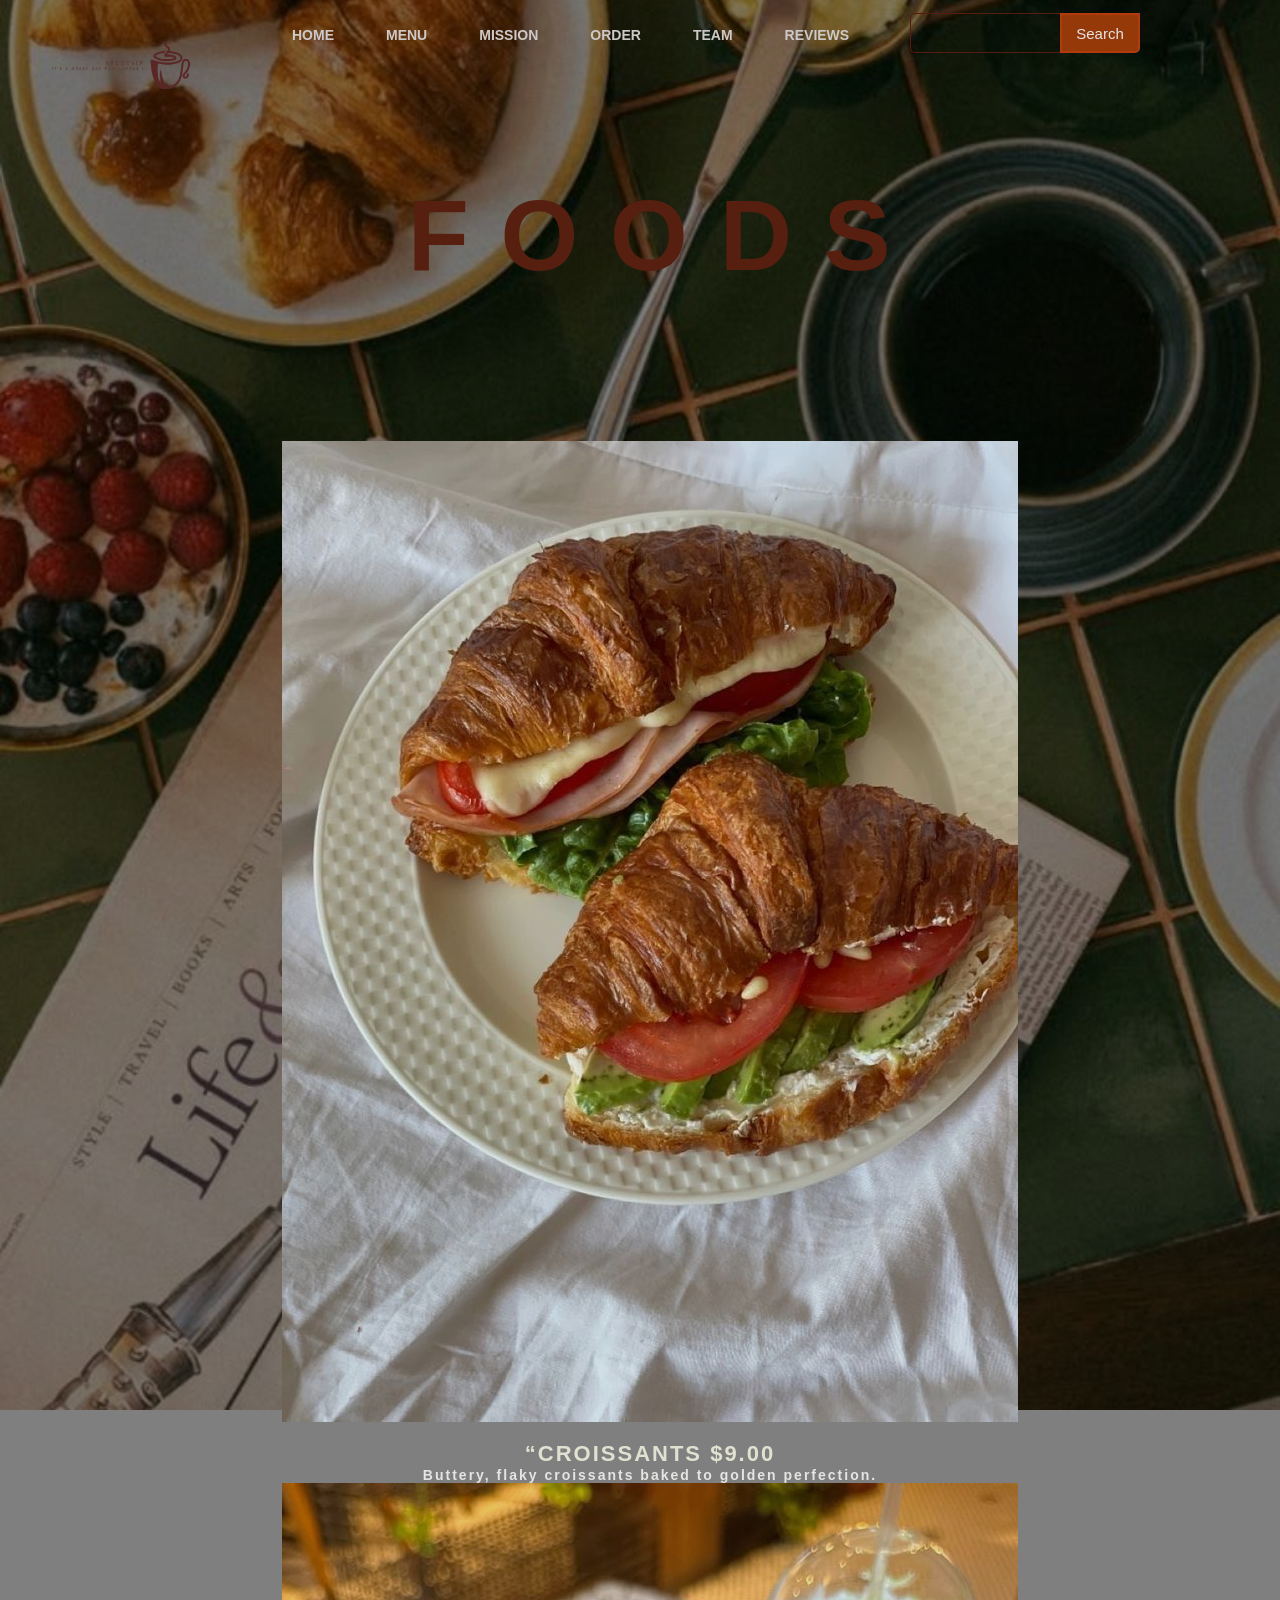
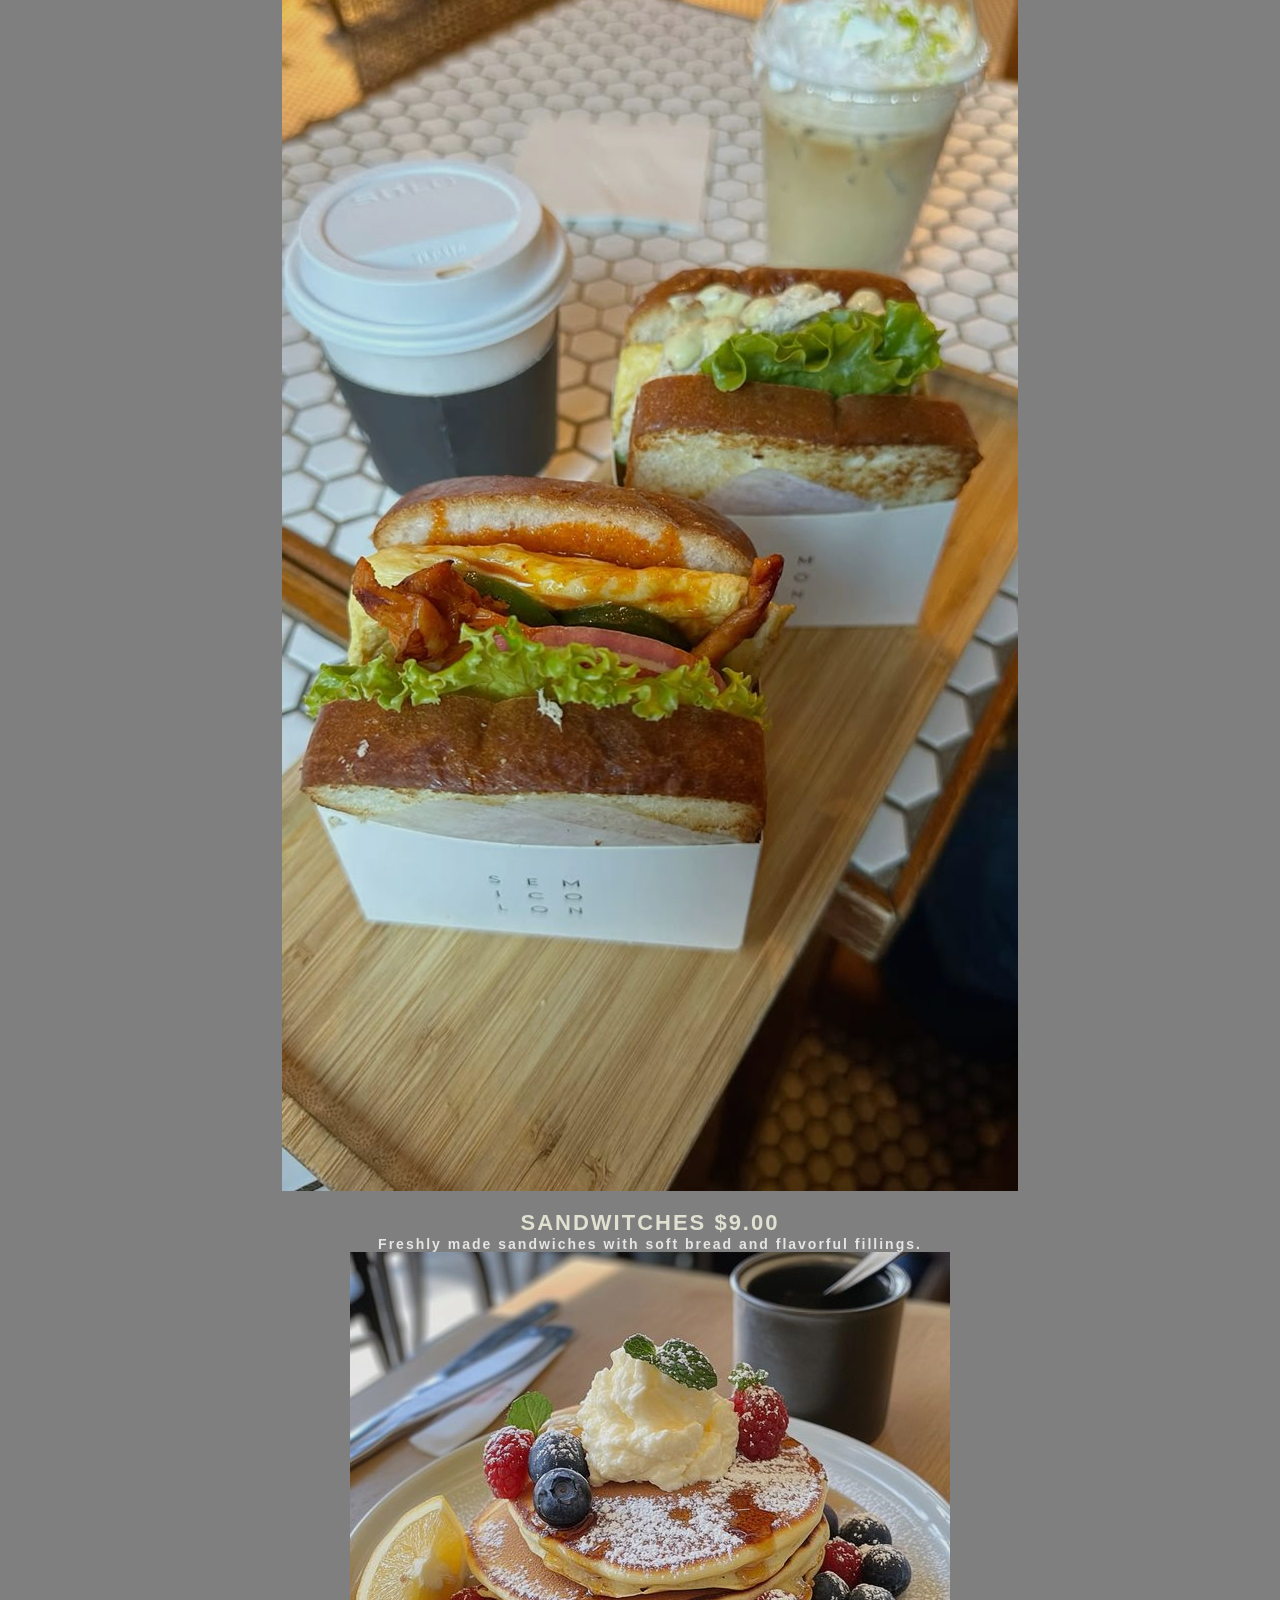
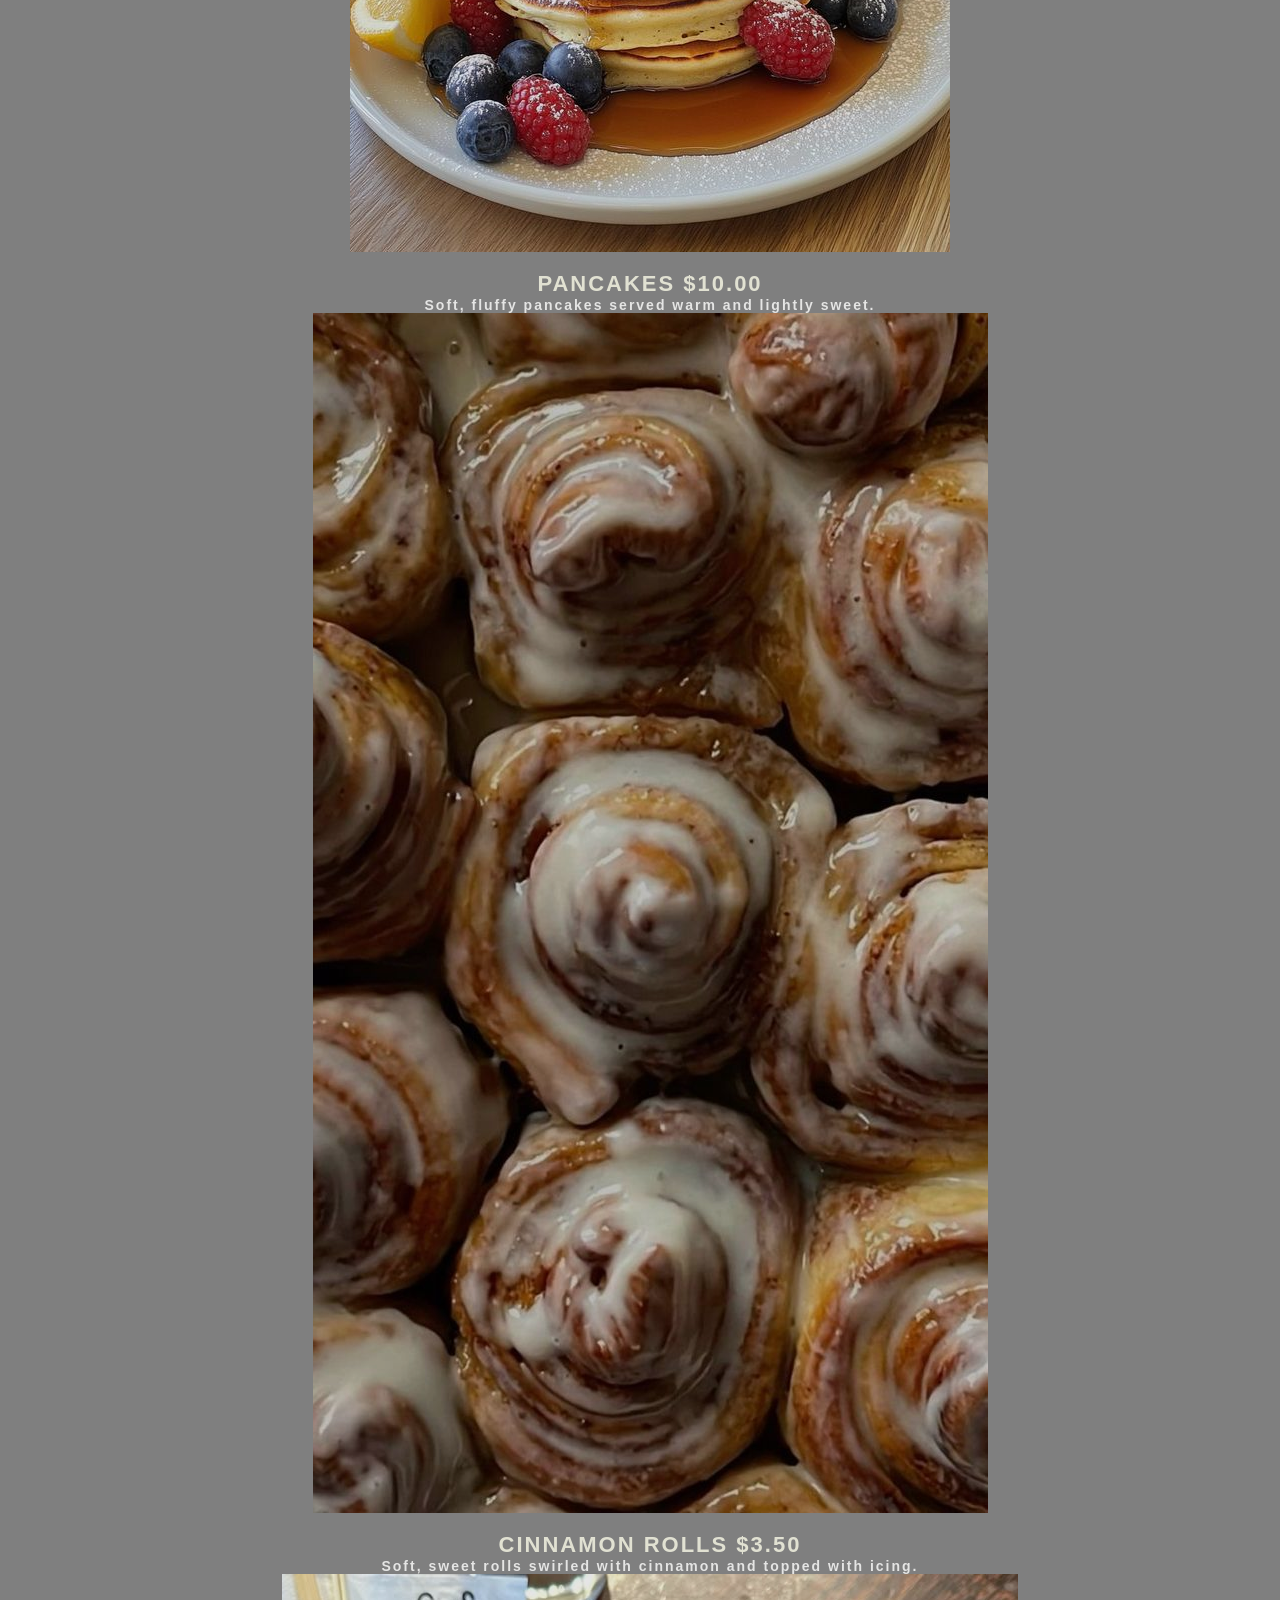
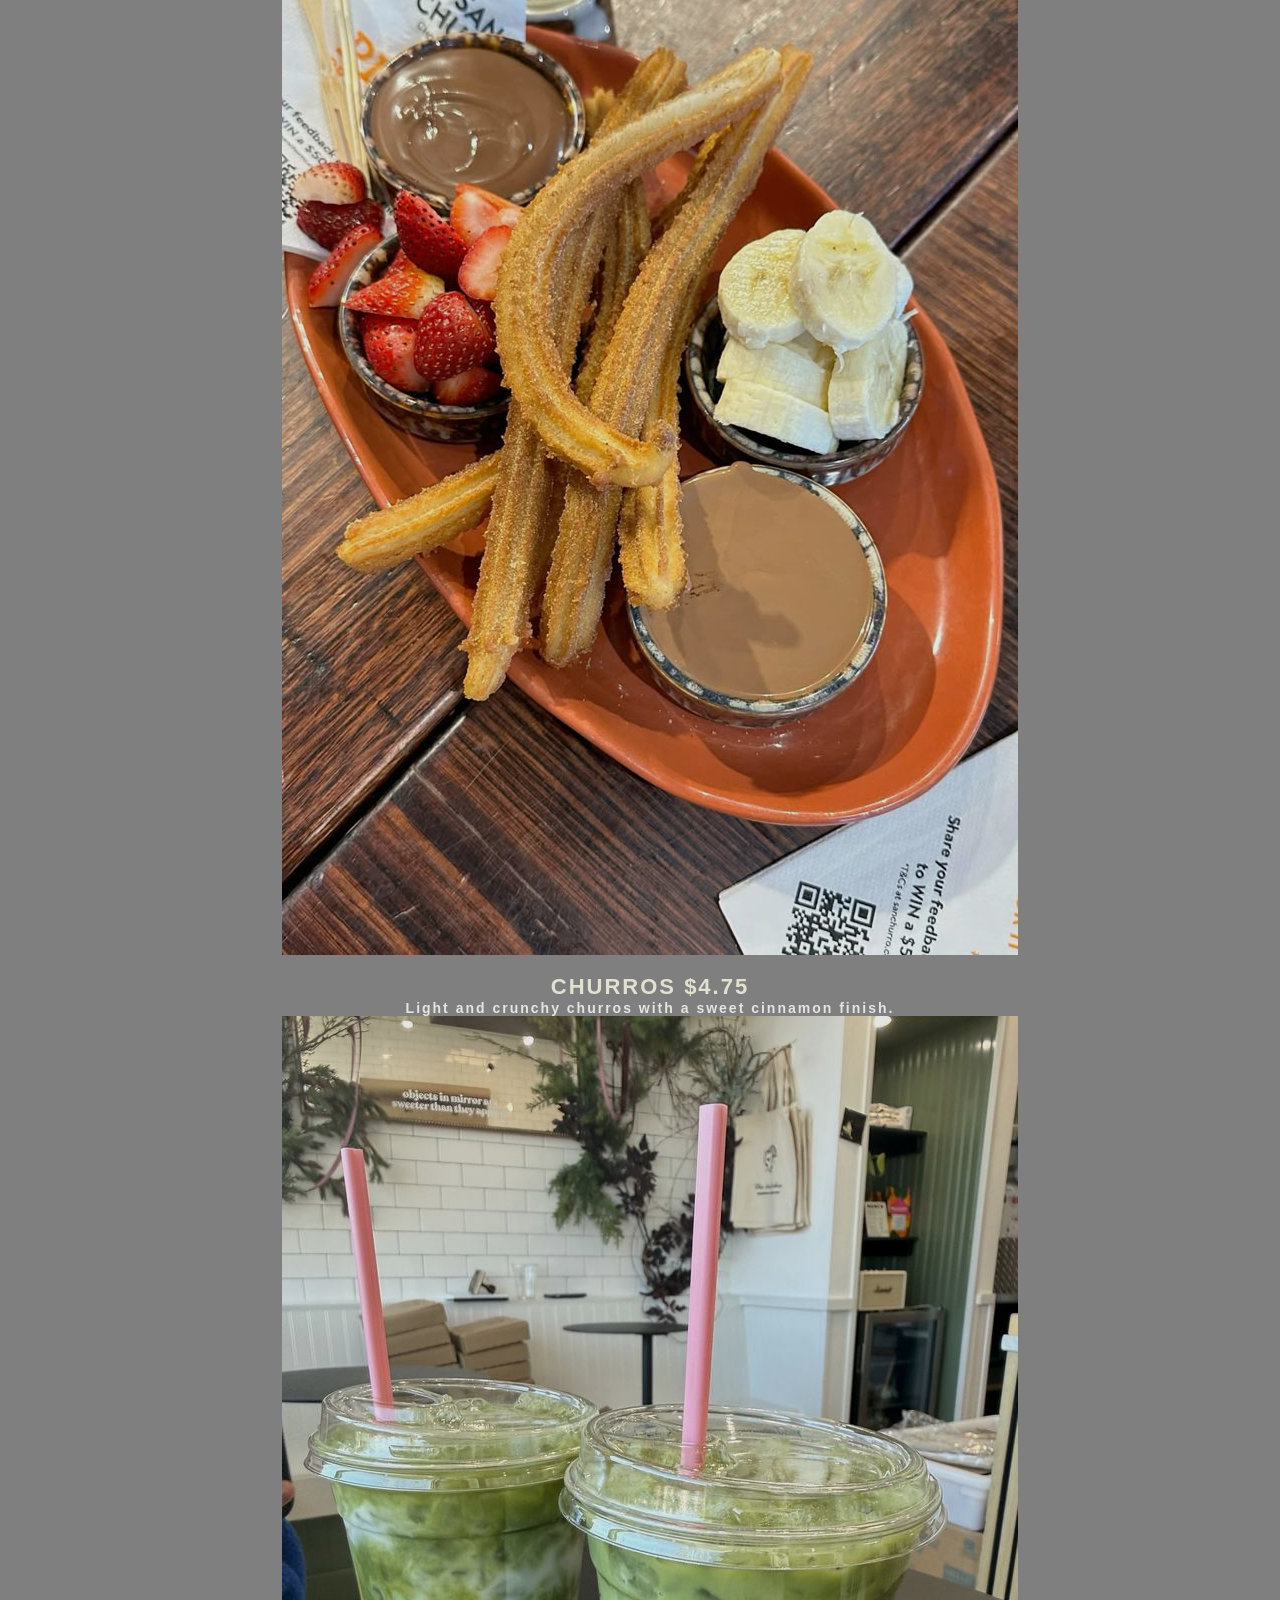
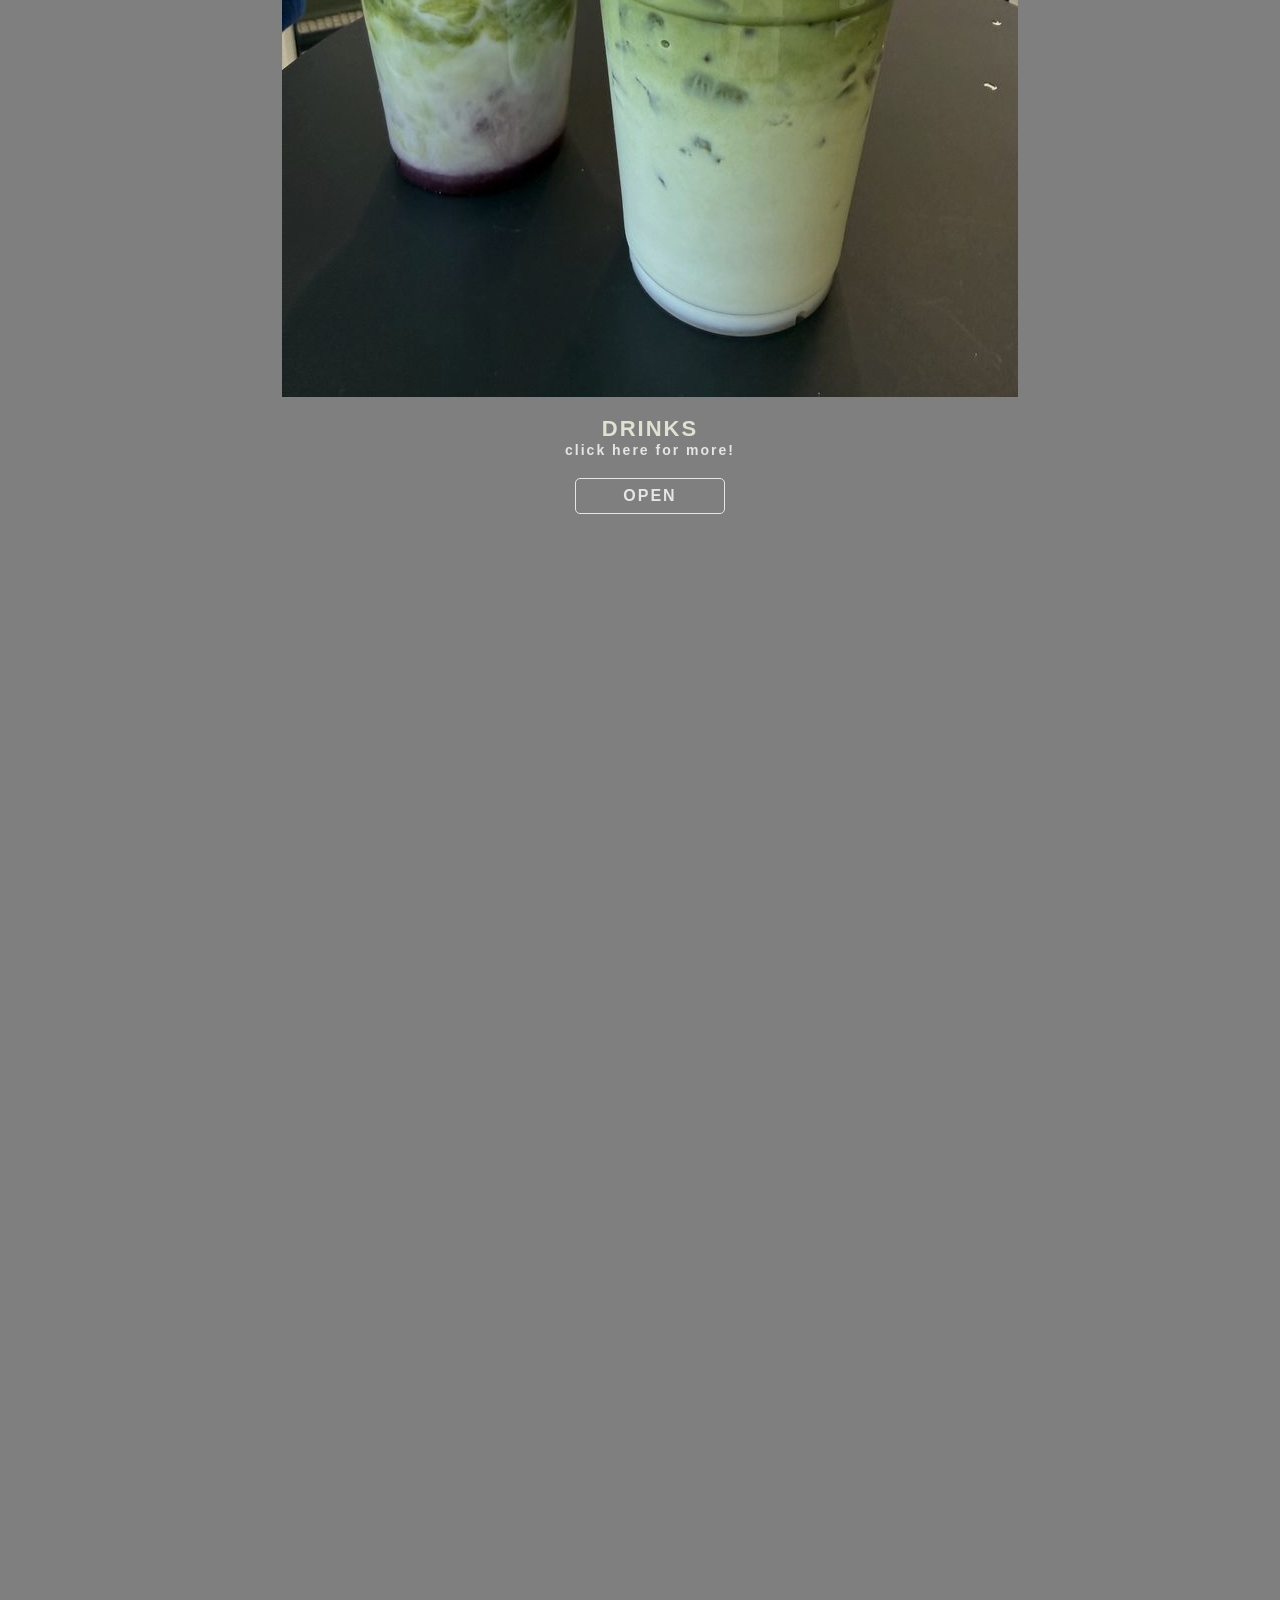
<file: food.html>
<!DOCTYPE html>
<html lang="en">
<head>
    <meta charset="UTF-8">
    <meta name="viewport" content="width=device-width, initial-scale=1.0">
    <title>StudySip Café</title>
    <link rel="stylesheet" href="food.css">
</head>
<body>
     <div class="main">
        <div class="navbar">
            <div class="icon">
                <img src="d9579e78-112c-4f44-8ad8-3a4a88b590af_removalai_preview.png" alt="logo" width="160">
    
            </div>
            <div class="menu">
                <ul>
                    <li><a href="index.html">HOME</a></li>
                    <li><a href="menu.html">MENU</a></li>
                    <li><a href="mission.html"> MISSION</a></li>
                    <li><a href="order.html">ORDER</a></li>
                    <li><a href="team.html">TEAM</a></li>
                    <li><a href="reviews.html">REVIEWS</a></li>
                </ul>
            </div>

            <div class="search">
                <input class="srch" type="search" name="">
                <a href="index.html"> <button class="btn">Search</button></a>
            </div>
               <div class="menu_section layout_padding">
               <div class="container">
                  <div class="row">
                     <div class="col-md-12">
                        <div class="content">
                            <h1> <p></p><span>F O O D S</span><h1>
               <div class="menu_section_2">
                  <div id="main_slider" class="carousel slide" data-ride="carousel">
                     <div class="carousel-inner">
                        <div class="carousel-item active">
                           <div class="container-fluid">
                              <div class="row">
                                 <div class="col-lg-3 col-md-6">
                                    <div class="menu_img"><img src="cros.jpg"></div>
                                    <div class="menu_box">
                                       <h3 class="types_text">“CROISSANTS $9.00</h3>
                                       <p class="looking_text">Buttery, flaky croissants baked to golden perfection. </p>
                                 </div>
                                 <div class="col-lg-3 col-md-6">
                                    <div class="menu_img"><img src="sand.jpg"></div>
                                    <div class="menu_box">
                                       <h3 class="types_text">SANDWITCHES $9.00</h3>
                                       <p class="looking_text">Freshly made sandwiches with soft bread and flavorful fillings.</p>
                                 </div>
                                 <div class="col-lg-3 col-md-6">
                                    <div class="menu_img"><img src="pank.jpg"></div>
                                    <div class="menu_box">
                                       <h3 class="types_text">PANCAKES $10.00</h3>
                                       <p class="looking_text">Soft, fluffy pancakes served warm and lightly sweet.</p>
                              </div>
                            
                              <div class="col-lg-3 col-md-6">
                                    <div class="menu_img"><img src="cina.jpg"></div>
                                    <div class="menu_box">
                                       <h3 class="types_text">CINNAMON ROLLS $3.50</h3>
                                       <p class="looking_text">Soft, sweet rolls swirled with cinnamon and topped with icing.</p>
                              </div>
                             <div class="col-lg-3 col-md-6">
                                    <div class="menu_img"><img src="churrotwo.jpg"></div>
                                    <div class="menu_box">
                                       <h3 class="types_text">CHURROS $4.75</h3>
                                       <p class="looking_text">Light and crunchy churros with a sweet cinnamon finish.</p>
                              </div>
                           </div>
                        </div>
                         <div class="carousel-item">
                           <div class="container-fluid">
                              <div class="row">
                                 <div class="col-lg-3 col-md-6">
                                    <div class="menu_img"><img src="matcha.jpg"></div>
                                    <div class="menu_box">
                                       <h3 class="types_text">DRINKS</h3>
                                       <p class="looking_text">click here for more!</p>
                                       <div class="read_bt"><a "menu.html">OPEN</a></div>
                                    </div>
                              </div>
                           </div>
                        </div>
                     </div>
                     <a class="carousel-control-prev" href="#main_slider" role="button" data-slide="prev">
                     <i class="fa fa-arrow-left"></i>
                     </a>
                     <a class="carousel-control-next" href="#main_slider" role="button" data-slide="next">
                     <i class="fa fa-arrow-right"></i>
                     </a>
                  </div>
               </div>
            </div>
        </div>
    </div>
</body>
</file>
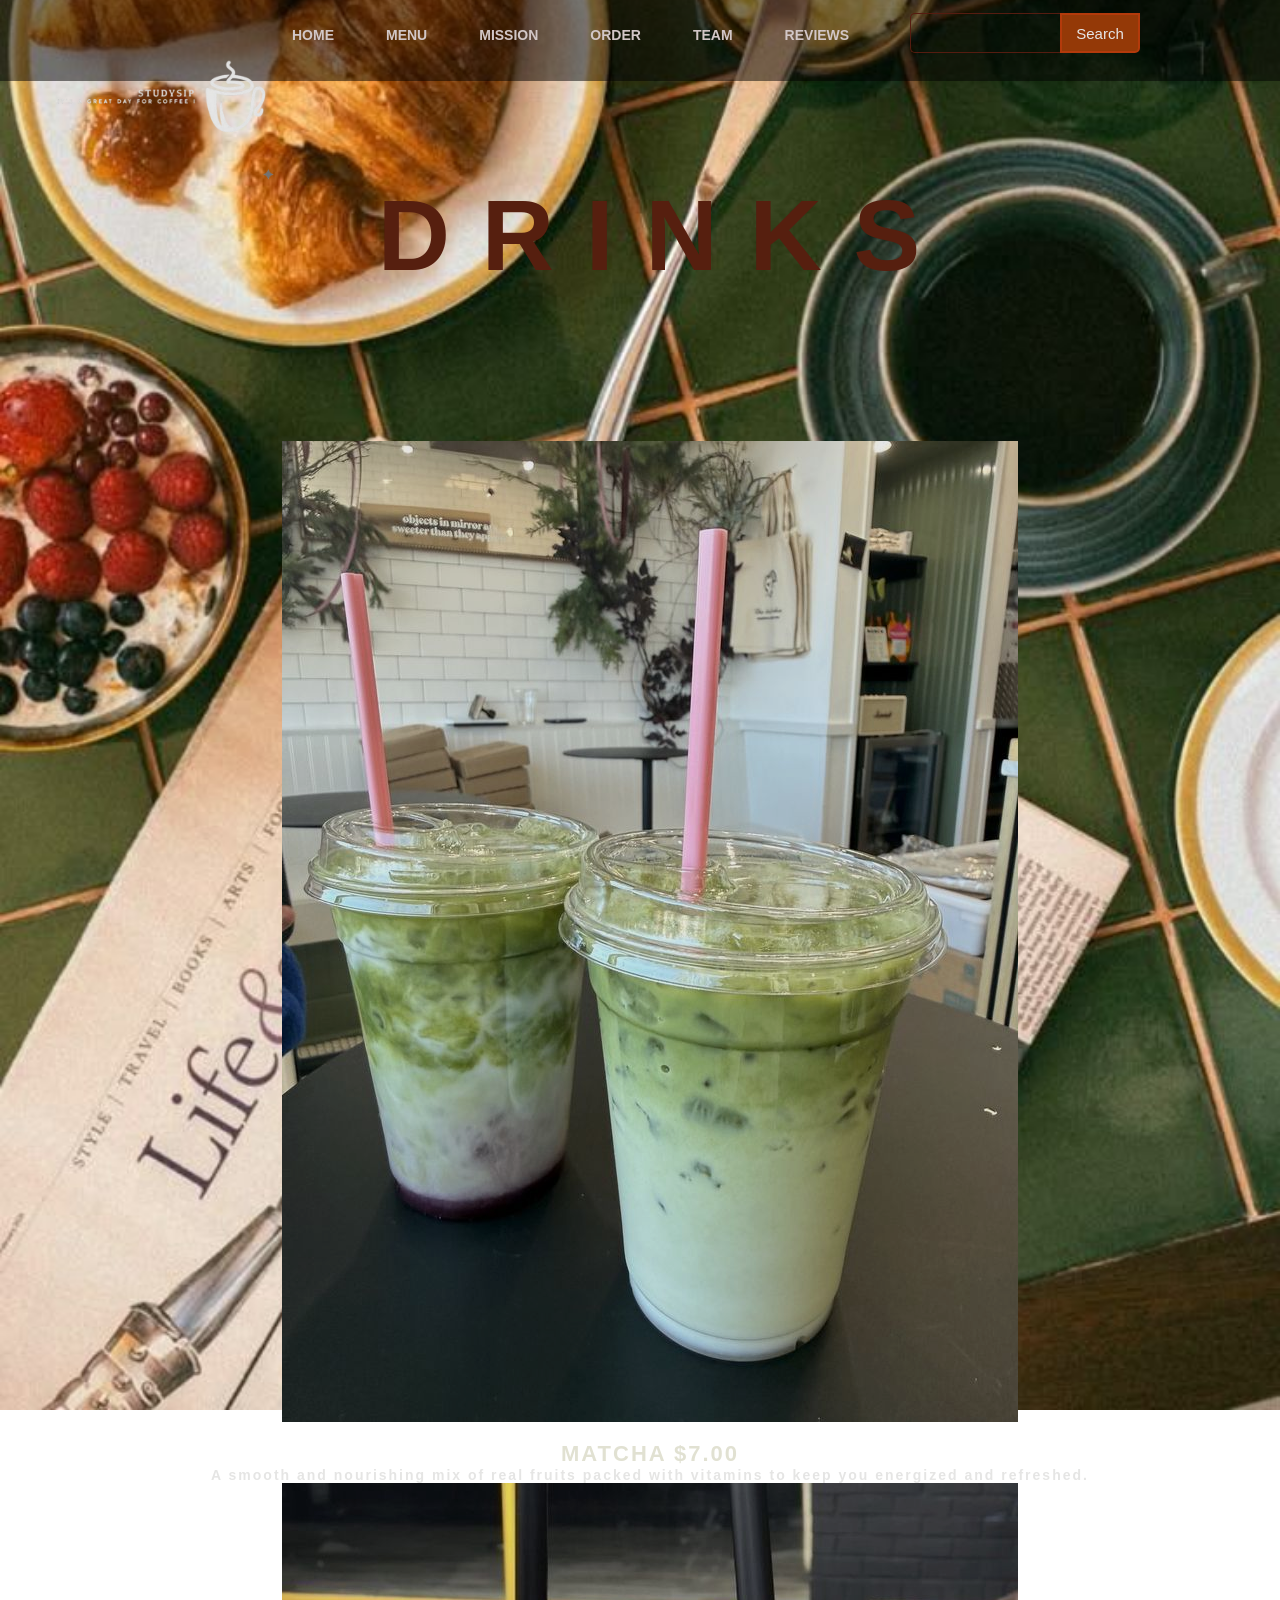
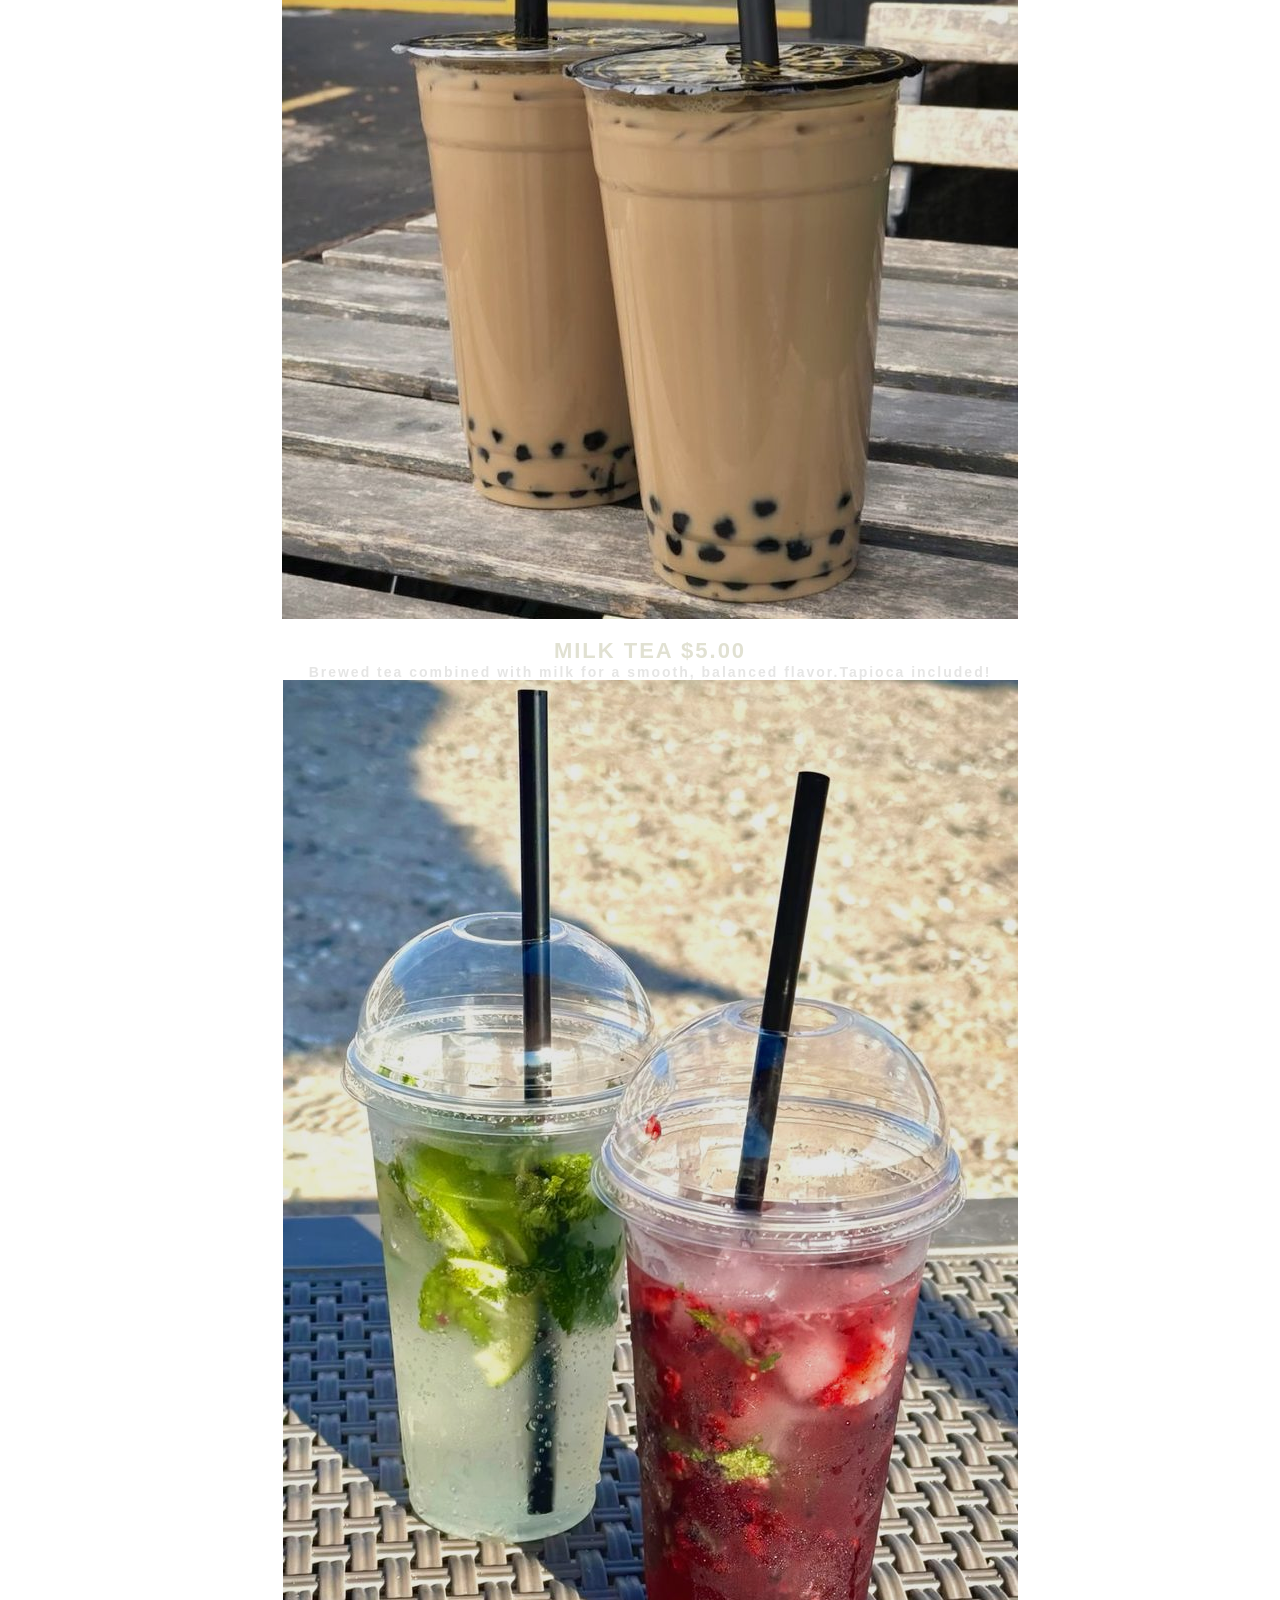
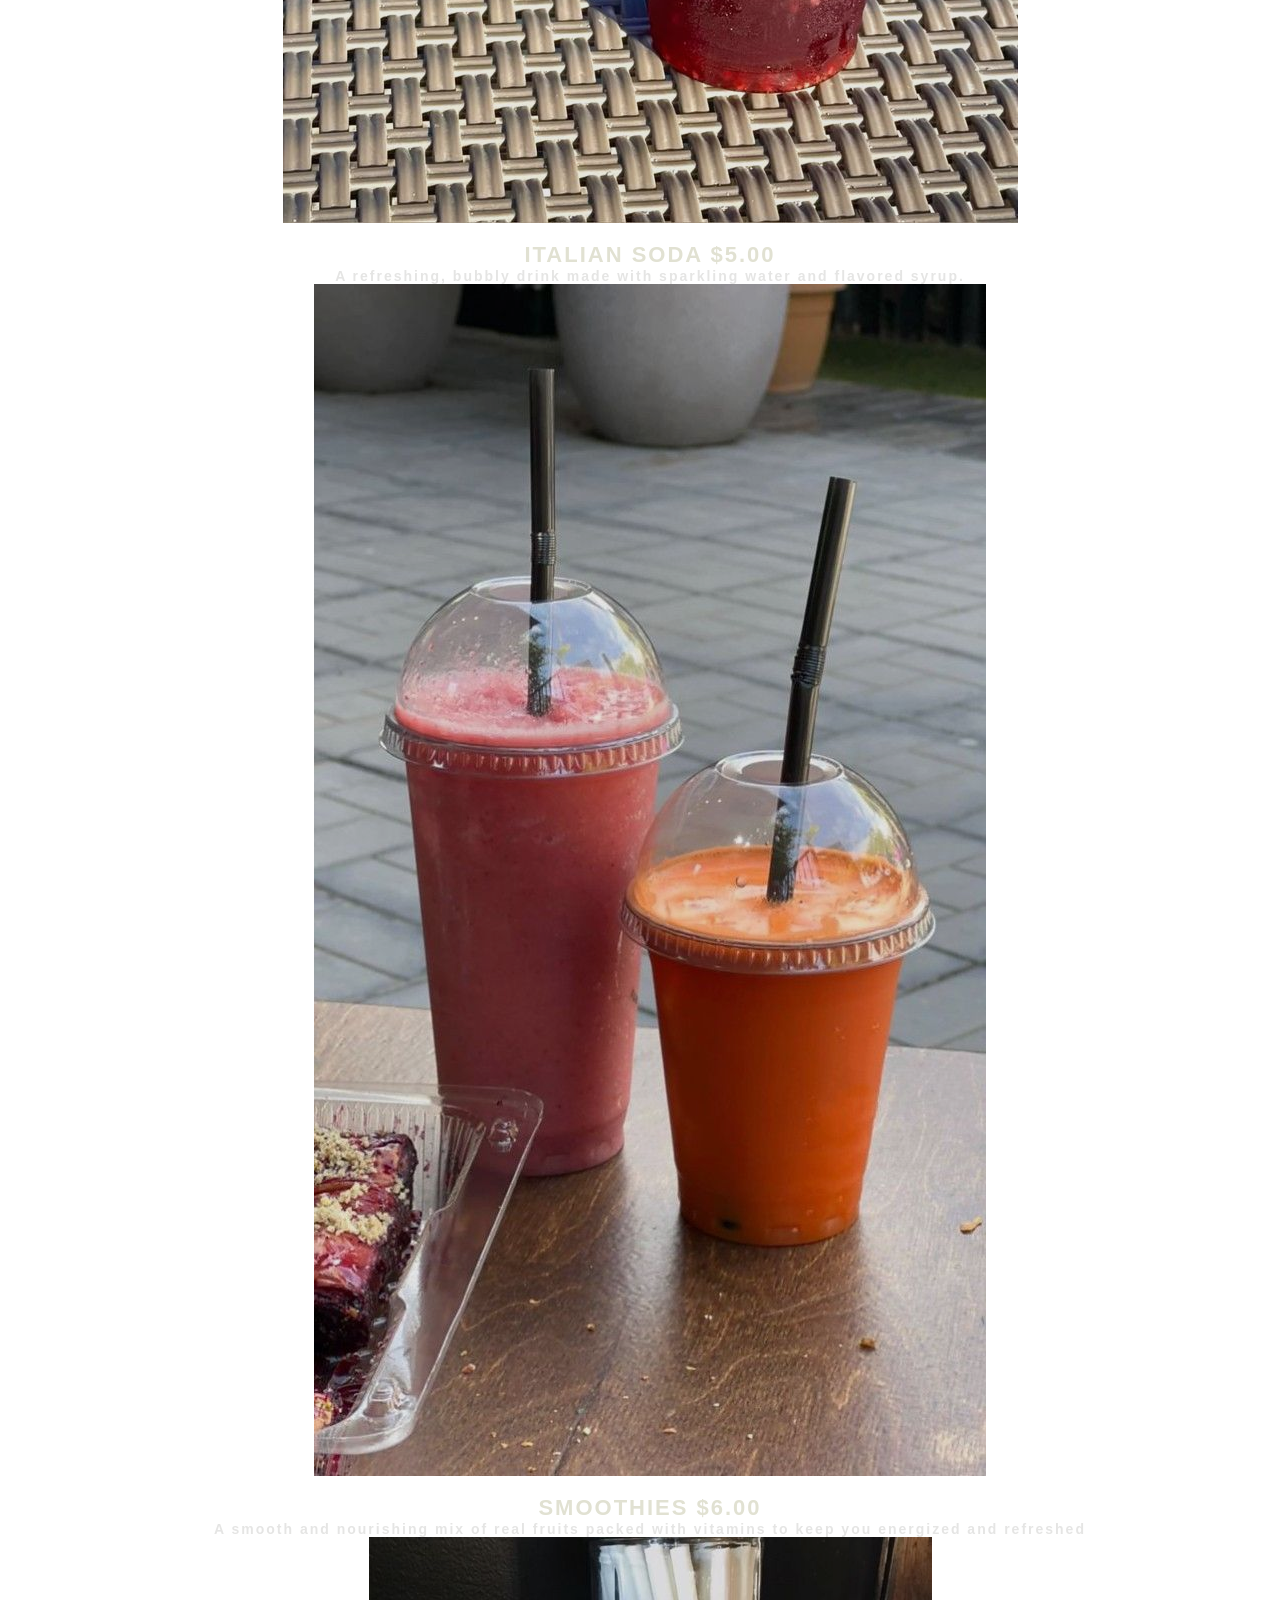
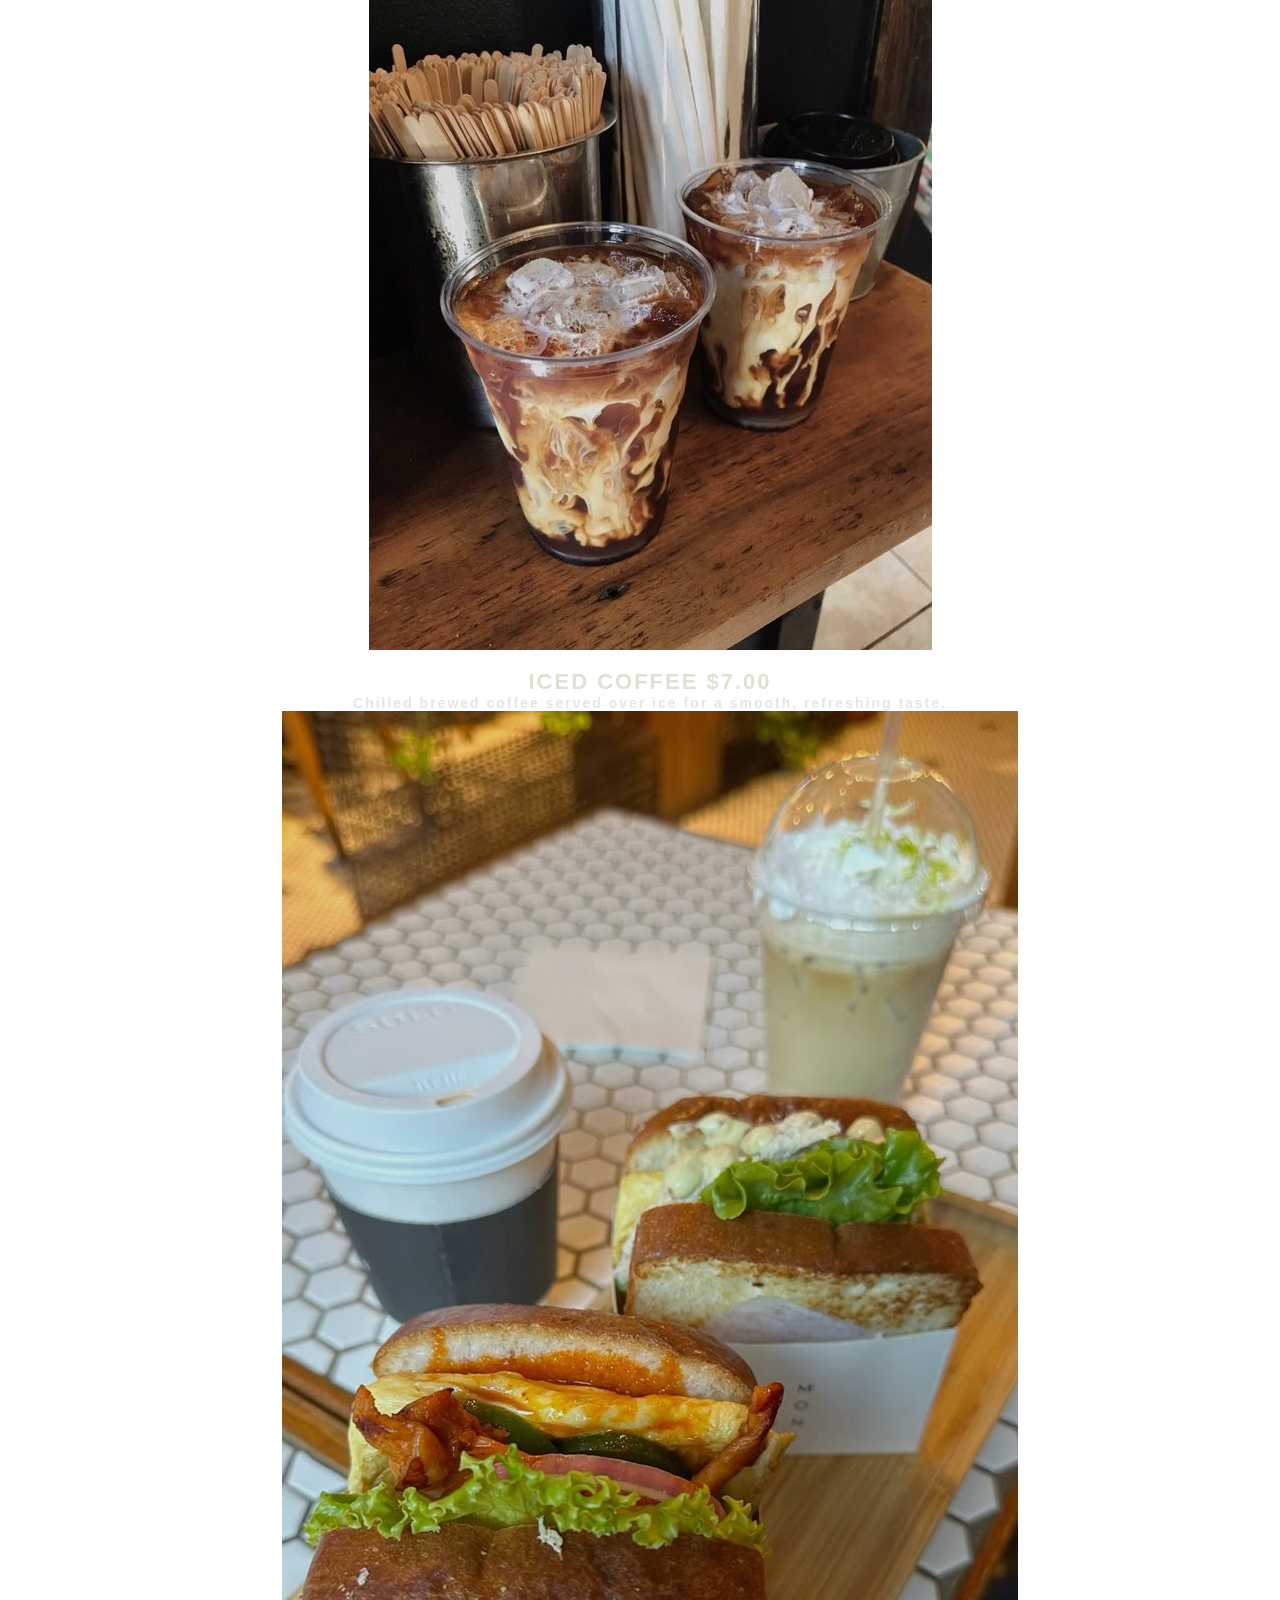
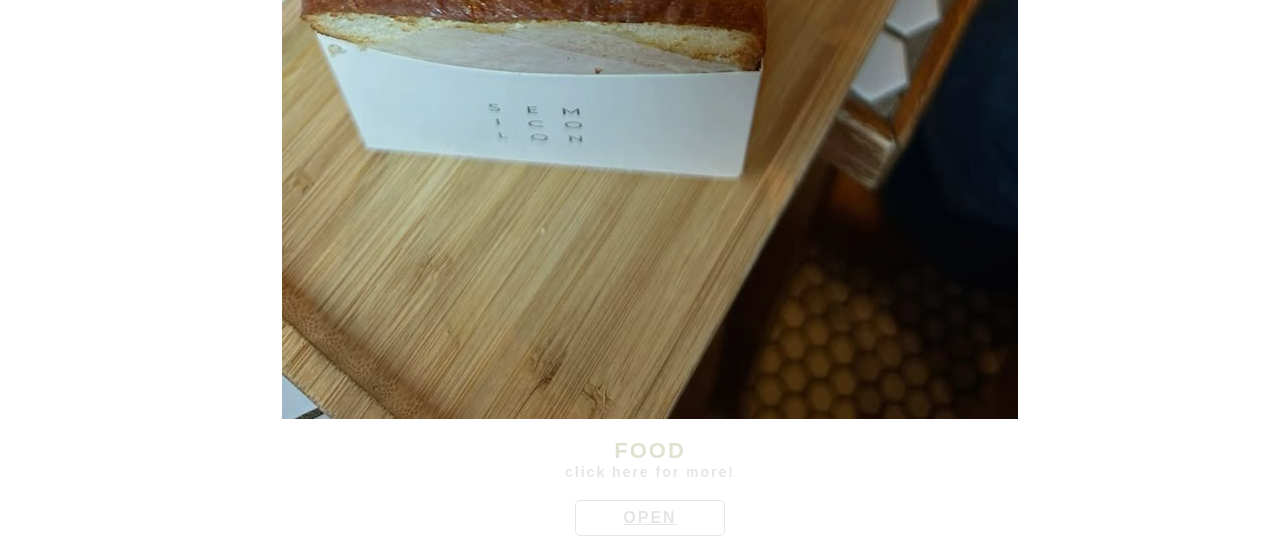
<file: menu.html>
<!DOCTYPE html>
<html lang="en">
<head>
    <meta charset="UTF-8">
    <meta name="viewport" content="width=device-width, initial-scale=1.0">
    <title>StudySip Café</title>
    <link rel="stylesheet" href="menu.css">
</head>
<body>
     <div class="main">
        <div class="navbar">
            <div class="icon">
                 <img src="4ecd65da-340d-4237-bc01-a91fd67233cf_removalai_preview.png" alt="logo" width="240">
    
            </div>
            <div class="menu">
                <ul>
                    <li><a href="index.html">HOME</a></li>
                    <li><a href="menu.html">MENU</a></li>
                    <li><a href="mission.html"> MISSION</a></li>
                    <li><a href="order.html">ORDER</a></li>
                    <li><a href="team.html">TEAM</a></li>
                    <li><a href="reviews.html">REVIEWS</a></li>
                </ul>
            </div>

            <div class="search">
                <input class="srch" type="search" name="">
                <a href="index.html"> <button class="btn">Search</button></a>
            </div>
               <div class="menu_section layout_padding">
               <div class="container">
                  <div class="row">
                     <div class="col-md-12">
                        <div class="content">
                            <h1> <p></p><span>D R I N K S</span><h1>
               <div class="menu_section_2">
                  <div id="main_slider" class="carousel slide" data-ride="carousel">
                     <div class="carousel-inner">
                        <div class="carousel-item active">
                           <div class="container-fluid">
                              <div class="row">
                                 <div class="col-lg-3 col-md-6">
                                    <div class="menu_img"><img src="matcha.jpg"></div>
                                    <div class="menu_box">
                                       <h3 class="types_text">MATCHA $7.00</h3>
                                       <p class="looking_text">A smooth and nourishing mix of real fruits packed with vitamins to keep you energized and refreshed. </p>
                                 </div>
                                 <div class="col-lg-3 col-md-6">
                                    <div class="menu_img"><img src="boba.jpg"></div>
                                    <div class="menu_box">
                                       <h3 class="types_text">MILK TEA $5.00</h3>
                                       <p class="looking_text">Brewed tea combined with milk for a smooth, balanced flavor.Tapioca included!</p>
                                 </div>
                                 <div class="col-lg-3 col-md-6">
                                    <div class="menu_img"><img src="italians.jpg"></div>
                                    <div class="menu_box">
                                       <h3 class="types_text">ITALIAN SODA $5.00</h3>
                                       <p class="looking_text">A refreshing, bubbly drink made with sparkling water and flavored syrup.</p>
                              </div>
                            
                              <div class="col-lg-3 col-md-6">
                                    <div class="menu_img"><img src="smoo.jpg"></div>
                                    <div class="menu_box">
                                       <h3 class="types_text">SMOOTHIES $6.00</h3>
                                       <p class="looking_text">A smooth and nourishing mix of real fruits packed with vitamins to keep you energized and refreshed</p>
                              </div>
                             <div class="col-lg-3 col-md-6">
                                    <div class="menu_img"><img src="icedc.jpg"></div>
                                    <div class="menu_box">
                                       <h3 class="types_text">ICED COFFEE $7.00</h3>
                                       <p class="looking_text">Chilled brewed coffee served over ice for a smooth, refreshing taste.</p>
                              </div>
                           </div>
                        </div>
                         <div class="carousel-item">
                           <div class="container-fluid">
                              <div class="row">
                                 <div class="col-lg-3 col-md-6">
                                    <div class="menu_img"><img src="sand.jpg"></div>
                                    <div class="menu_box">
                                       <h3 class="types_text">FOOD</h3>
                                       <p class="looking_text">click here for more!</p>
                                       <div class="read_bt"><a href="food.html">OPEN</a></div>
                                    </div>
                              </div>
                           </div>
                        </div>
                     </div>
                     <a class="carousel-control-prev" href="#main_slider" role="button" data-slide="prev">
                     <i class="fa fa-arrow-left"></i>
                     </a>
                     <a class="carousel-control-next" href="#main_slider" role="button" data-slide="next">
                     <i class="fa fa-arrow-right"></i>
                     </a>
                  </div>
               </div>
            </div>
        </div>
    </div>
</body>
</file>
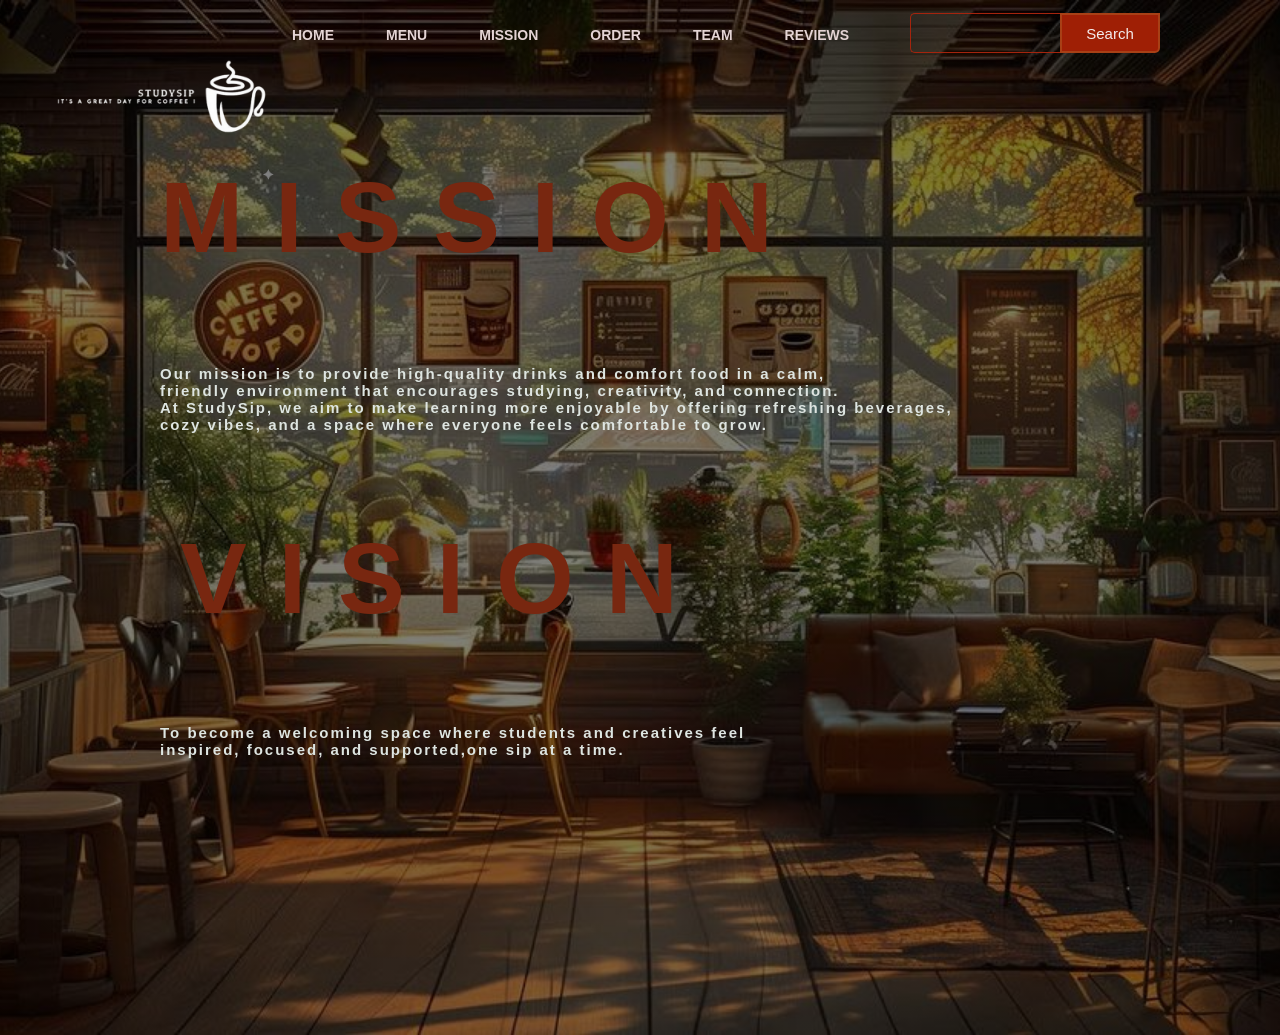
<file: mission.html>
<!DOCTYPE html>
<html lang="en">
<head>
    <meta charset="UTF-8">
    <meta name="viewport" content="width=device-width, initial-scale=1.0">
    <title>StudySip Café</title>
    <link rel="stylesheet" href="mission.css">
</head>
<body>
     <div class="main">
        <div class="navbar">
            <div class="icon">
                 <img src="4ecd65da-340d-4237-bc01-a91fd67233cf_removalai_preview.png" alt="logo" width="240">
    
            </div>
            <div class="menu">
                <ul>
                    <li><a href="index.html">HOME</a></li>
                    <li><a href="menu.html">MENU</a></li>
                    <li><a href="mission.html"> MISSION</a></li>
                    <li><a href="order.html">ORDER</a></li>
                    <li><a href="team.html">TEAM</a></li>
                    <li><a href="reviews.html">REVIEWS</a></li>
                </ul>
            </div>

            <div class="search">
                <input class="srch" type="search" name="">
                <a href="http://127.0.0.1:3002/c:/Users/User1/Downloads/home/home.html"> <button class="btn">Search</button></a>
            </div>
            
               <div class="menu_section layout_padding">
               <div class="container">
                  <div class="row">
                     <div class="col-md-12">
                        <div class="content">
                            <h3> <p></p><span>M I S S I O N</span><h3>
               <div class="menu_section_2">
                  <div id="main_slider" class="carousel slide" data-ride="carousel">
                     <div class="carousel-inner">
                        <div class="carousel-item active">
                           <div class="container-fluid">
                              <div class="row">
                                 <div class="col-lg-3 col-md-6">
                                    <div class="menu_box">
                                         <h2> <p>Our mission is to provide high-quality drinks and comfort food in a calm, </p> </h2>
                                         <h2> <p>friendly environment that encourages studying, creativity, and connection.</p> </h2>
                                         <h2> <p> At StudySip, we aim to make learning more enjoyable by offering refreshing beverages,</p> </h2>
                                         <h2> <p> cozy vibes, and a space where everyone feels comfortable to grow.</p> </h2>
                                 </div>

                                 <h1> <p></p><span>V I S I O N</span><h1></h1>
                                        <h2> <p>To become a welcoming space where students and creatives feel </p> </h2>
                                        <h2> <p> inspired, focused, and supported,one sip at a time.</p> </h2>
                              </div>
                              </div>
                           </div>
                        </div>
                  </div>
               </div>
            </div>
                  </div>
               </div>
            </div>
        </div>
</file>
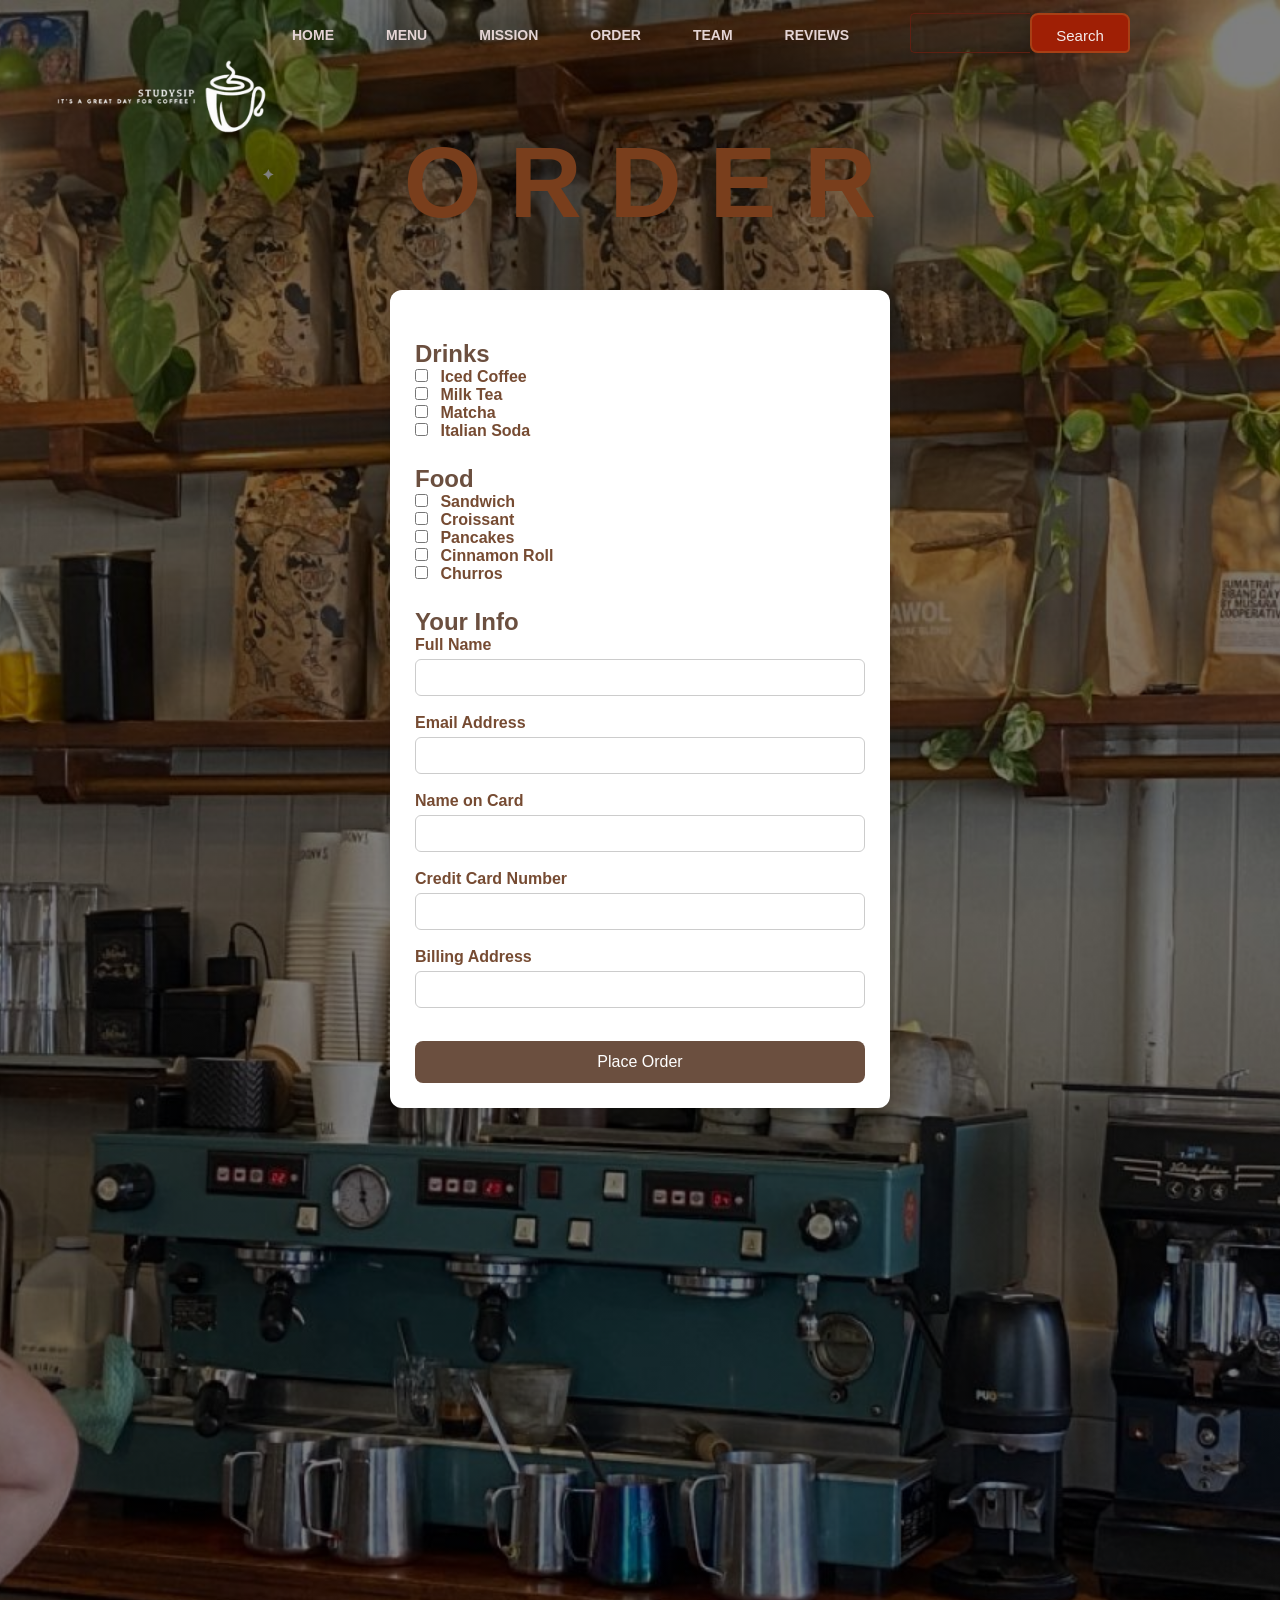
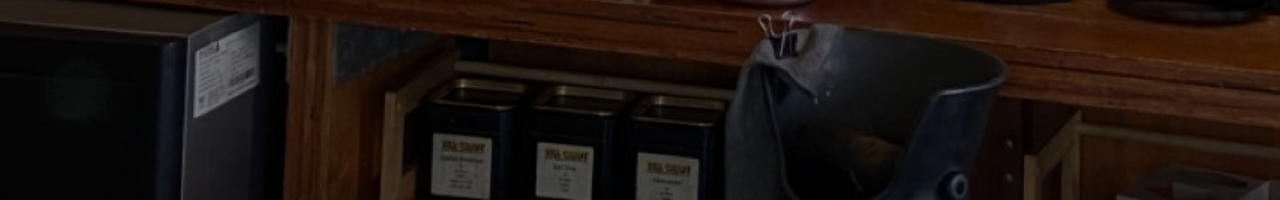
<file: order.html>
<!DOCTYPE html>
<html lang="en">
<head>
    <meta charset="UTF-8">
    <meta name="viewport" content="width=device-width, initial-scale=1.0">
    <title>StudySip Café</title>
    <link rel="stylesheet" href="order.css">
</head>
<body>
    <div class="main">
        <div class="navbar">
            <div class="icon">
              <img src="4ecd65da-340d-4237-bc01-a91fd67233cf_removalai_preview.png" alt="logo" width="240">
            </div>
            <div class="menu">
                <ul>
                    <li><a href="index.html">HOME</a></li>
                    <li><a href="menu.html">MENU</a></li>
                    <li><a href="mission.html">MISSION</a></li>
                    <li><a href="order.html">ORDER</a></li>
                    <li><a href="team.html">TEAM</a></li>
                    <li><a href="reviews.html">REVIEWS</a></li>
                </ul>
            </div>
            <div class="search">
                <input class="srch" type="search" name="">
                <button class="btn">Search</button>
            </div>
        </div>

        <!-- THIS IS YOUR ORDER HEADER -->
        <h1 class="menu-title">O R D E R</h1>

        <!-- FORM -->
        <div class="content">
            <form>
                <h2>Drinks</h2>
                <label><input type="checkbox" name="drink" value="Iced Coffee"> Iced Coffee</label><br>
                <label><input type="checkbox" name="drink" value="Milk Tea"> Milk Tea</label><br>
                <label><input type="checkbox" name="drink" value="Matcha"> Matcha</label><br>
                <label><input type="checkbox" name="drink" value="Italian Soda"> Italian Soda</label>

                <h2>Food</h2>
                <label><input type="checkbox" name="food" value="Sandwich"> Sandwich</label><br>
                <label><input type="checkbox" name="food" value="Croissant"> Croissant</label><br>
                <label><input type="checkbox" name="food" value="Pancakes"> Pancakes</label><br>
                <label><input type="checkbox" name="food" value="Cinnamon Roll"> Cinnamon Roll</label><br>
                <label><input type="checkbox" name="food" value="Churros"> Churros</label>

                <h2>Your Info</h2>
                <label for="name">Full Name</label><br>
                <input type="text" id="name" required><br><br>

                <label for="email">Email Address</label><br>
                <input type="email" id="email" required><br><br>

                <label for="cardName">Name on Card</label><br>
                <input type="text" id="cardName" required><br><br>

                <label for="cardNumber">Credit Card Number</label><br>
                <input type="text" id="cardNumber" required><br><br>

                <label for="address">Billing Address</label><br>
                <input type="text" id="address" required><br><br>

                <button type="button">Place Order</button>
            </form>
        </div>
    </div>
</body>
</html>
</file>
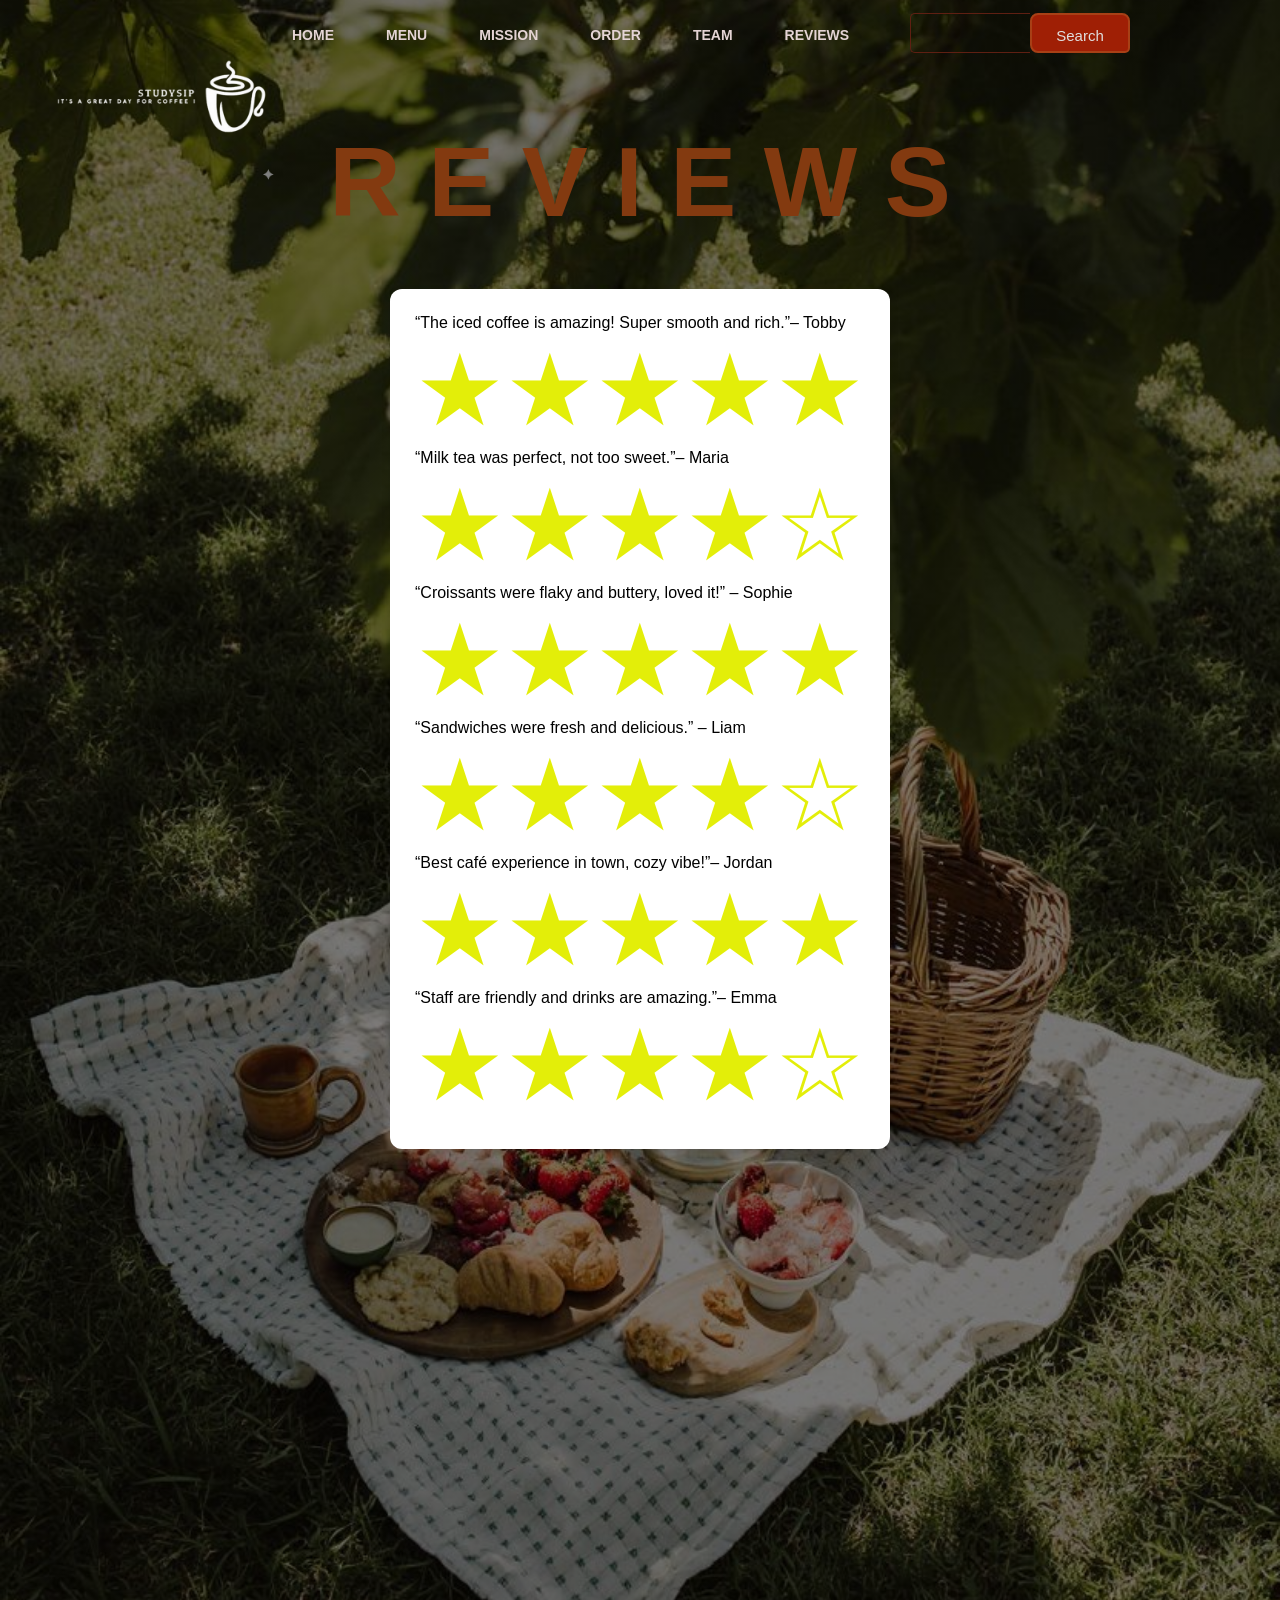
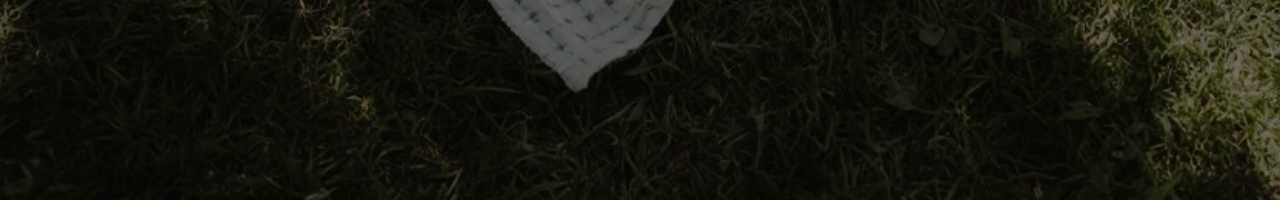
<file: reviews.html>
<!DOCTYPE html>
<html lang="en">
<head>
    <meta charset="UTF-8">
    <meta name="viewport" content="width=device-width, initial-scale=1.0">
    <title>StudySip Café</title>
    <link rel="stylesheet" href="reviews.css">
</head>
<body>
    <div class="main">
        <div class="navbar">
            <div class="icon">
              <img src="4ecd65da-340d-4237-bc01-a91fd67233cf_removalai_preview.png" alt="logo" width="240">
            </div>
            <div class="menu">
                <ul>
                    <li><a href="index.html">HOME</a></li>
                    <li><a href="menu.html">MENU</a></li>
                    <li><a href="mission.html">MISSION</a></li>
                    <li><a href="order.html">ORDER</a></li>
                    <li><a href="team.html">TEAM</a></li>
                    <li><a href="reviews.html">REVIEWS</a></li>
                </ul>
            </div>
            <div class="search">
                <input class="srch" type="search" name="">
                <button class="btn">Search</button>
            </div>
        </div>

        
        <h1 class="menu-title">R E V I E W S</h1>

       
        <div class="content">
            <form>
                
               

                
                <div class="tab-content" id="content1">
        <p>“The iced coffee is amazing! Super smooth and rich.”– Tobby <span class="stars">★★★★★</span> </p>
        <p>“Milk tea was perfect, not too sweet.”– Maria <span class="stars">★★★★☆</span> </p>
      </div>

      <div class="tab-content" id="content2">
        <p>“Croissants were flaky and buttery, loved it!” – Sophie <span class="stars">★★★★★</span> </p>
        <p>“Sandwiches were fresh and delicious.” – Liam <span class="stars">★★★★☆</span> </p>
      </div>

      <div class="tab-content" id="content3">
        <p>“Best café experience in town, cozy vibe!”– Jordan <span class="stars">★★★★★</span> </p>
        <p>“Staff are friendly and drinks are amazing.”– Emma <span class="stars">★★★★☆</span> </p>
      </div>
    </div>
               
                

                
            </form>
        </div>
    </div>
</body>
</html>
</file>
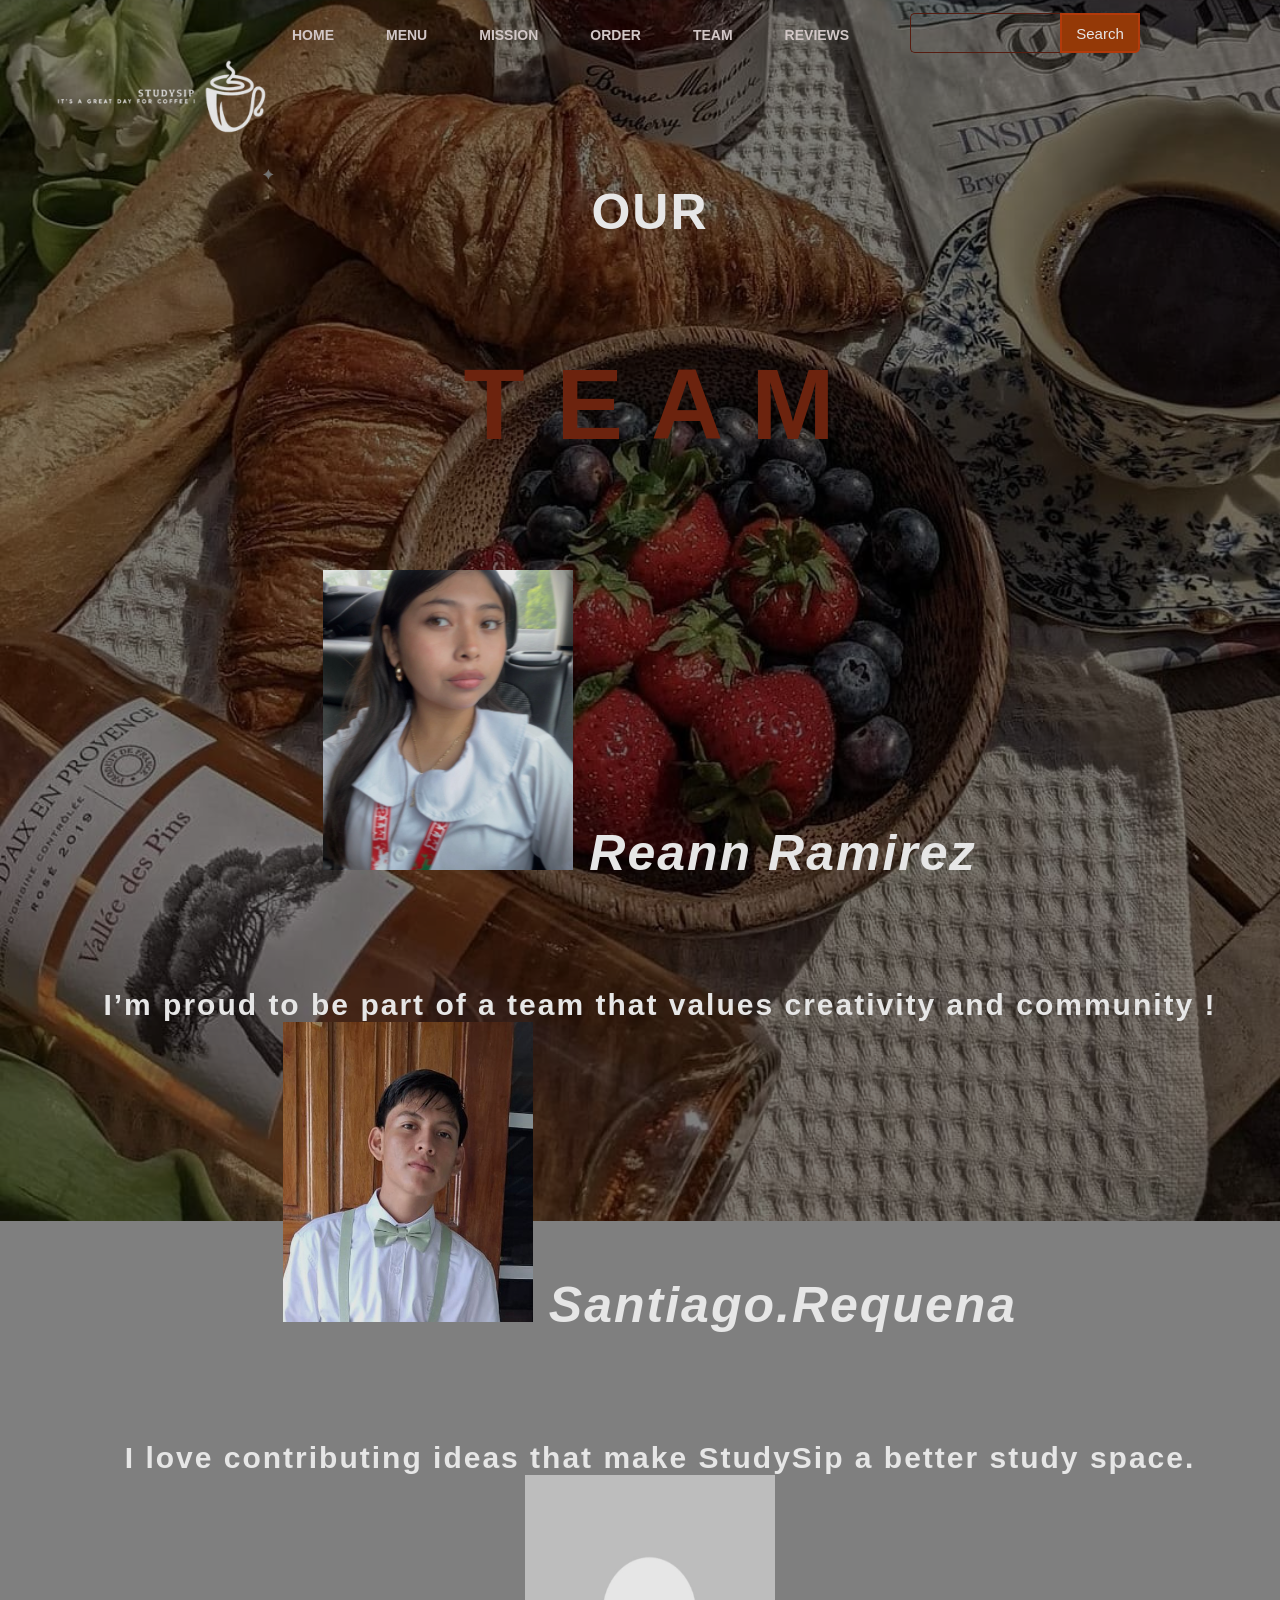
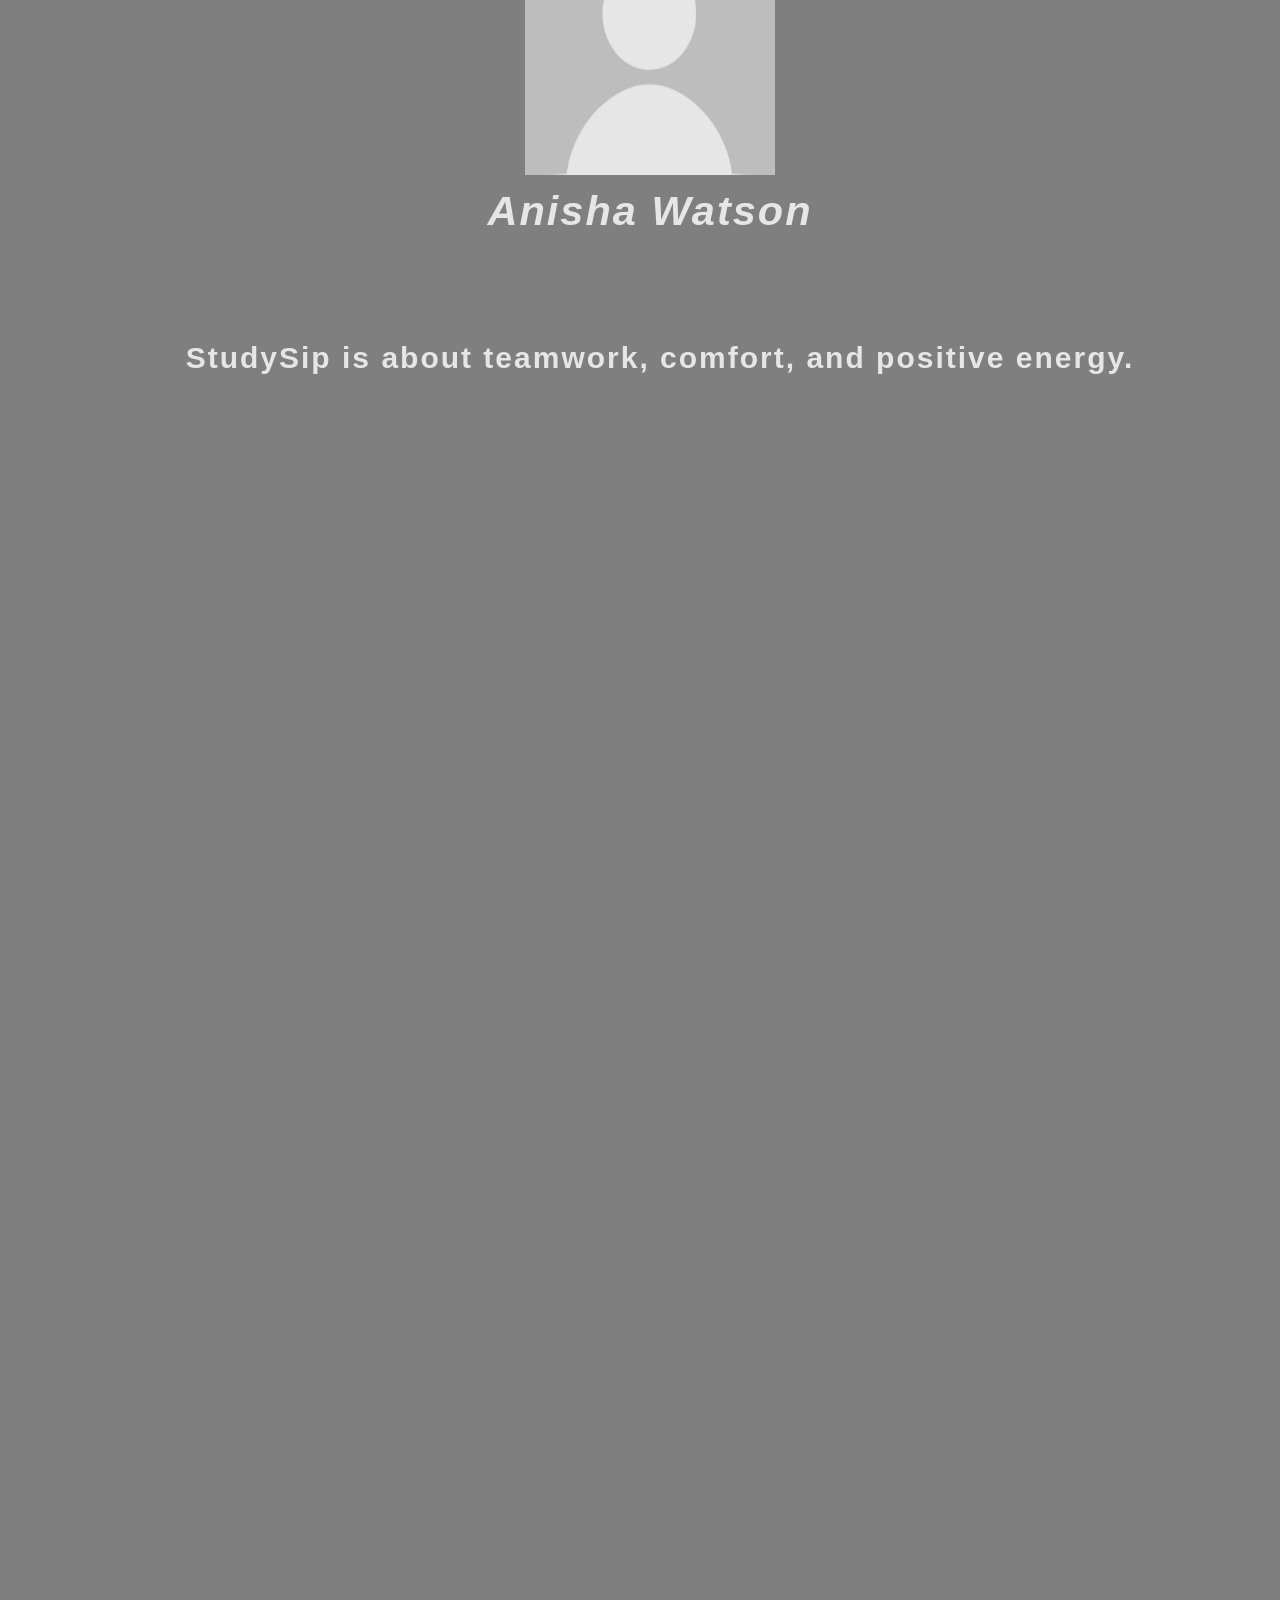
<file: team.html>
<!DOCTYPE html>
<html lang="en">
<head>
    <meta charset="UTF-8">
    <meta name="viewport" content="width=device-width, initial-scale=1.0">
    <title>StudySip Café</title>
    <link rel="stylesheet" href="team.css">
</head>
<body>
     <div class="main">
        <div class="navbar">
            <div class="icon">
               <img src="4ecd65da-340d-4237-bc01-a91fd67233cf_removalai_preview.png" alt="logo" width="240">
            </div>
            <div class="menu">
                <ul>
                    <li><a home.html">HOME</a></li>
                    <li><a menu.html">MENU</a></li>
                    <li><a mission.html"> MISSION</a></li>
                    <li><a href="order.html">ORDER</a></li>
                    <li><a href="team.html">TEAM</a></li>
                    <li><a href="reviews.html">REVIEWS</a></li>
                </ul>
            </div>

            <div class="search">
                <input class="srch" type="search" name="">
                <a href="http://127.0.0.1:3002/c:/Users/User1/Downloads/home/home.html"> <button class="btn">Search</button></a>
            </div>
</div>
               <div class="menu_section layout_padding">
               <div class="container">
                  <div class="row">
                     <div class="col-md-12">
                        <div class="content">
                            <h1> OUR<p></p><span>  T E A M</span><h1>

    <div class="team-container">
        <div class = "team">
             <img src="reannmember.jpg" alt="Reann.r" width="250" height="300">
            <h100><i>Reann Ramirez</i></h100>
                <h3> <p>I’m proud to be part of a team that values creativity and community !</p> </h2>
        </div>
        <div class="team">
            <img src="sanmember.jpg" alt="Santiago.r" width="250" height="300">
            <h100><i>Santiago.Requena</i> </h100>
           <h3>  <p>I love contributing ideas that make StudySip a better study space.</p> </h3>
        </div>
        <div class="team">
            <img src="anishteam.jpg" alt="Anisha.w" width="250" height="300">
            <h5><i>Anisha Watson</i></H5>
            <p>StudySip is about teamwork, comfort, and positive energy.</p>
        </div>
</file>
<file: food.css>
*{
    margin: 0;
    padding: 0;
}
body {
    background-image: url(menuebackg.jpg);
    background-size: cover;
    background-position: center;
    background-repeat: no-repeat;
    background-attachment: fixed;
    filter: brightness(90%); 
}

.main{
    width: 100%;
    background: linear-gradient(to top, rgba(0,0,0,0.5)50%,rgba(0,0,0,0.5)50%);
    background-position: center;
    background-size: cover;
    height: 980vh;
}

.navbar{
    width: 1200px;
    height: 75px;
    margin: auto;
}

.icon{
    width: 200px;
    float: left;
    height: 70px;
}

.logo{
    color: #614935;
    font-size: 35px;
    font-family: Arial;
    padding-left: 20px;
    float: left;
    padding-top: 10px;
    margin-top: 5px
}

.menu{
    width: 400px;
    float: left;
    height: 70px;
}

ul{
    float: left;
    display: flex;
    justify-content: center;
    align-items: center;
}

ul li{
    list-style: none;
    margin-left: 52px;
    margin-top: 27px;
    font-size: 14px;
}

ul li a{
    text-decoration: none;
    color: #e4dfdf;
    font-family: 'Gill Sans', 'Gill Sans MT', Calibri, 'Trebuchet MS', sans-serif;
    font-weight: bold;
    transition: 0.4s ease-in-out;
}

ul li a:hover{
    color: #804d27;
}

.search{
    width: 230px;
    float: left;
    margin-left: 270px;
}

.srch{
    font-family: 'Times New Roman';
    width: 150px;
    height: 40px;
    background: transparent;
    border: 1px solid #5f1f12;
    margin-top: 13px;
    color: #b10b0b;
    border-right: none;
    font-size: 16px;
    float: left;
    padding: 10px;
    border-bottom-left-radius: 5px;
    border-top-left-radius: 5px;
}

.btn{
    width: 80px;
    height: 40px;
    background: #a53f08;
    border: 2px solid #c7410c;
    margin-top: 13px;
    color: #fff;
    font-size: 15px;
    border-bottom-right-radius: 5px;
    border-bottom-right-radius: 5px;
    transition: 0.2s ease;
    cursor: pointer;
}
.btn:hover{
    color: #000;
}

.btn:focus{
    outline: none;
}

.srch:focus{
    outline: none;
}

.content{
    width: 1200px;
    height: auto;
    margin: auto;
    color: #fff;
    position: relative;
    text-align: center;

}

.content .par{
    padding-left: 20px;
    padding-bottom: 25px;
    font-family: Arial;
    letter-spacing: 30px;
    line-height: 30px;
}

.content h1{
    font-family: Verdana, Geneva, Tahoma, sans-serif;
    font-size: 80px;
    padding-left: 20px;
    margin-top: 9%;
    letter-spacing: 2px;
}



.content .cn a{
    text-decoration: none;
    color: #000;
    transition: .3s ease;
}

.cn:hover{
    background-color: #fff;
}

.content span{
    color: #5f2211;
    font-size: 100px
}
::placeholder{
    color: #f1e5e5;
    font-family: Verdana, Geneva, Tahoma, sans-serif;
}
.menu_section {
    width: 100%;
    float: left;
}

.menu_taital {
    width: 100;
    float: center;
    font-size: 40px;
    color: #f0e7e7;
    text-transform: uppercase;
    text-align: center;
    font-weight: bold;
    padding-bottom: 0px;
}

.menu_section_2 {
    width: 100%;
    margin: 0 auto;
    text-align: center;
    padding-top: 40px;
}


.types_text {
    width: 100%;
    float: left;
    font-size: 22px;
    color: #fafae9;
    text-align: center;
    font-weight: bold;
}

.looking_text {
    width: 100%;
    float: center;
    font-size: 14px;
    color: #fefefd;
    text-align: center;
    margin: 0px;
}

.read_bt {
    width: 150px;
    margin: 0 auto;
    text-align: center;
    padding-top: 20px;
    display: flex;
}

.read_bt a {
    width: 100%;
    float: left;
    font-size: 16px;
    color: #fefefd;
    text-align: center;
    border-radius: 5px;
    border: 1px solid #fefefd;
    text-transform: uppercase;
    padding: 8px;
}

.read_bt a:hover {
    color: #fefefd;
    border: 1px solid #fefefd;
}
</file>
<file: menu.css>
*{
    margin: 0;
    padding: 0;
}
body {
    background-image: url(menuebackg.jpg);
    background-size: cover;
    background-position: center;
    background-repeat: no-repeat;
    background-attachment: fixed;
    filter: brightness(90%); 
}

.main{
    width: 100%;
    background: linear-gradient(to top, rgba(0,0,0,0.5)50%,rgba(0,0,0,0.5)50%);
    background-position: center;
    background-size: cover;
    height: 9vh;
}

.navbar{
    width: 1200px;
    height: 75px;
    margin: auto;
}

.icon{
    width: 200px;
    float: left;
    height: 70px;
}

.logo{
    color: #6c533f;
    font-size: 35px;
    font-family: Arial;
    padding-left: 20px;
    float: left;
    padding-top: 10px;
    margin-top: 5px
}

.menu{
    width: 400px;
    float: left;
    height: 70px;
}

ul{
    float: left;
    display: flex;
    justify-content: center;
    align-items: center;
}

ul li{
    list-style: none;
    margin-left: 52px;
    margin-top: 27px;
    font-size: 14px;
}

ul li a{
    text-decoration: none;
    color: #e9dddd;
    font-family: 'Gill Sans', 'Gill Sans MT', Calibri, 'Trebuchet MS', sans-serif;
    font-weight: bold;
    transition: 0.4s ease-in-out;
}

ul li a:hover{
    color: #d5bfae;
}

.search{
    width: 230px;
    float: left;
    margin-left: 270px;
}

.srch{
    font-family: 'Times New Roman';
    width: 150px;
    height: 40px;
    background: transparent;
    border: 1px solid #5f1f12;
    margin-top: 13px;
    color: #b10b0b;
    border-right: none;
    font-size: 16px;
    float: left;
    padding: 10px;
    border-bottom-left-radius: 5px;
    border-top-left-radius: 5px;
}

.btn{
    width: 80px;
    height: 40px;
    background: #a53f08;
    border: 2px solid #c7410c;
    margin-top: 13px;
    color: #fff;
    font-size: 15px;
    border-bottom-right-radius: 5px;
    border-bottom-right-radius: 5px;
    transition: 0.2s ease;
    cursor: pointer;
}
.btn:hover{
    color: #000;
}

.btn:focus{
    outline: none;
}

.srch:focus{
    outline: none;
}

.content{
    width: 1200px;
    height: auto;
    margin: auto;
    color: #fff;
    position: relative;
    text-align: center;

}

.content .par{
    padding-left: 20px;
    padding-bottom: 25px;
    font-family: Arial;
    letter-spacing: 30px;
    line-height: 30px;
}

.content h1{
    font-family: Verdana, Geneva, Tahoma, sans-serif;
    font-size: 80px;
    padding-left: 20px;
    margin-top: 9%;
    letter-spacing: 2px;
}



.content .cn a{
    text-decoration: none;
    color: #000;
    transition: .3s ease;
}

.cn:hover{
    background-color: #fff;
}

.content span{
    color: #5f2211;
    font-size: 100px
}
::placeholder{
    color: #f1e5e5;
    font-family: Verdana, Geneva, Tahoma, sans-serif;
}
.menu_section {
    width: 100%;
    float: left;
}

.menu_taital {
    width: 100;
    float: center;
    font-size: 40px;
    color: #f0e7e7;
    text-transform: uppercase;
    text-align: center;
    font-weight: bold;
    padding-bottom: 0px;
}

.menu_section_2 {
    width: 100%;
    margin: 0 auto;
    text-align: center;
    padding-top: 40px;
}


.types_text {
    width: 100%;
    float: left;
    font-size: 22px;
    color: #fafae9;
    text-align: center;
    font-weight: bold;
}

.looking_text {
    width: 100%;
    float: center;
    font-size: 14px;
    color: #fefefd;
    text-align: center;
    margin: 0px;
}

.read_bt {
    width: 150px;
    margin: 0 auto;
    text-align: center;
    padding-top: 20px;
    display: flex;
}

.read_bt a {
    width: 100%;
    float: left;
    font-size: 16px;
    color: #fefefd;
    text-align: center;
    border-radius: 5px;
    border: 1px solid #fefefd;
    text-transform: uppercase;
    padding: 8px;
}

.read_bt a:hover {
    color: #fefefd;
    border: 1px solid #fefefd;
}
</file>
<file: mission.css>
*{
    margin: 0;
    padding: 0;
}

.main{
    width: 100%;
    background: linear-gradient(to top, rgba(0, 0, 0, 0.501)50%,rgba(0,0,0,0.5)50%),url(cafee.jpg);
    background-position: center;
    background-size: cover;
    height: 115vh;
}

.navbar{
    width: 1200px;
    height: 75px;
    margin: auto;
}

.icon{
    width: 200px;
    float: left;
    height: 70px;
}

.logo{
    color: #f8efef;
    font-size: 35px;
    font-family: Arial;
    padding-left: 20px;
    float: left;
    padding-top: 10px;
    margin-top: 5px
}

.menu{
    width: 400px;
    float: left;
    height: 50px;
}

ul{
    float: left;
    display: flex;
    justify-content: center;
    align-items: center;
}

ul li{
    list-style: none;
    margin-left: 52px;
    margin-top: 27px;
    font-size: 14px;
}

ul li a{
    text-decoration: none;
    color: #e4d4d4;
    font-family: 'Gill Sans', 'Gill Sans MT', Calibri, 'Trebuchet MS', sans-serif;
    font-weight: bold;
    transition: 0.4s ease-in-out;
}

ul li a:hover{
    color: #753e0b;
}

.search{
    width: 320px;
    float: left;
    margin-left: 270px;
}

.srch{
    font-family: 'Times New Roman';
    width: 150px;
    height: 40px;
    background: transparent;
    border: 1px solid #a5240d;
    margin-top: 13px;
    color: #f5f6f7;
    border-right: none;
    font-size: 16px;
    float: left;
    padding: 10px;
    border-bottom-left-radius: 5px;
    border-top-left-radius: 5px;
}

.btn{
    width: 100px;
    height: 40px;
    background: #9f1f05;
    border: 2px solid #a84016;
    margin-top: 13px;
    color: #f4ebeb;
    font-size: 15px;
    border-bottom-right-radius: 5px;
    border-bottom-right-radius: 5px;
    transition: 0.2s ease;
    cursor: pointer;
}
.btn:hover{
    color: #907010;
}

.btn:focus{
    outline: none;
}

.srch:focus{
    outline: none;
}

.content{
    width: 1000px;
    height: auto;
    margin: auto;
    color: #dee5e1;
    position: relative;
}

.content .par{
    padding-left: 450px;
    padding-bottom: 3px;
    font-family:'Gill Sans', 'Gill Sans MT', Calibri, 'Trebuchet MS', sans-serif;
    letter-spacing: 1.2px;
    line-height: 30px;
}

.content h1{
    font-family: Verdana, Geneva, Tahoma, sans-serif;
    font-size: 30px;
    padding-left: 270px;
    margin-top: 9%;
    letter-spacing: 2px;
}

.content .cn{
    width: 160px;
    height: 40px;
    background: #77310b;
    border: none;
    margin-bottom: 370px;
    margin-left: 470px;
    font-size: 18px;
    border-radius: 10px;
    cursor: pointer;
    transition: .4s ease;
    
}

.content .cn a{
    text-decoration: none;
    color: #f8f3f3;
    transition: .3s ease;
}

.cn:hover{
    background-color: #fff;
}
.content span{
    color: #a6521a;
    font-size: 65px
}
::placeholder{
    color: #fff;
    font-family: Arial;
}

.btnn{
    width: 240px;
    height: 40px;
    background: #dfe6e8;
    border: none;
    margin-top: 30px;
    font-size: 18px;
    border-radius: 10px;
    cursor: pointer;
    color: #caa8a8;
    transition: 0.4s ease;
}
.btnn:hover{
    background: #fff;
    color: #ceafaf;
}
.btnn a{
    text-decoration: none;
    color: #000;
    font-weight: bold;
}
.liw{
    padding-top: 200px;
    padding-bottom: 10px;
    text-align: center;
}
.icons a{
    text-decoration: none;
    color: #fff;
}
.icons ion-icon{
    color: #ededef;
    font-size: 30px;
    padding-left: 20px;
    padding-top: 5px;
    transition: 0.3s ease;
}
.icons ion-icon:hover{
    color: #e4dddd;
}

#spinner {
    opacity: 0;
    visibility: hidden;
    transition: opacity .5s ease-out, visibility 0s linear .5s;
    z-index: 99999;
}


.content .par{
    padding-left: 20px;
    padding-bottom: 24px;
    font-family: 'Gill Sans', 'Gill Sans MT', Calibri, 'Trebuchet MS', sans-serif;
    letter-spacing: 30px;
    line-height: 30px;
}

.content h1{
    font-family: Verdana, Geneva, Tahoma, sans-serif;
    font-size: 80px;
    padding-left: 20px;
    margin-top: 9%;
    letter-spacing: 2px;
}
.content h3{
    font-family: Verdana, Geneva, Tahoma, sans-serif;
    font-size: 10px;
    padding-left: 20px;
    margin-top: 9%;
    letter-spacing: 2px;
}



.content .cn a{
    text-decoration: none;
    color: #000;
    transition: .3s ease;
}

.cn:hover{
    background-color: #fff;
}

.content span{
    color: #782710;
    font-size: 100px
}
::placeholder{
    color: #e6cccc;
    font-family: Verdana, Geneva, Tahoma, sans-serif;
}
.menu_section {
    width: 100%;
    float: left;
}
</file>
<file: order.css>
*{
    margin: 0;
    padding: 0;
}

.main{
    width: 100%;
    background: linear-gradient(to top, rgba(0, 0, 0, 0.501)50%,rgba(0,0,0,0.5)50%),url(backgnew.jpg);
    background-position: center;
    background-size: cover;
    height: 200vh;
}
.navbar{
    width: 1200px;
    height: 75px;
    margin: auto;
}

.icon{
    width: 200px;
    float: left;
    height: 70px;
}

.logo{
    color: #f8efef;
    font-size: 35px;
    font-family: Arial;
    padding-left: 20px;
    float: left;
    padding-top: 10px;
    margin-top: 5px
}

.menu{
    width: 400px;
    float: left;
    height: 50px;
}

ul{
    float: left;
    display: flex;
    justify-content: center;
    align-items: center;
}

ul li{
    list-style: none;
    margin-left: 52px;
    margin-top: 27px;
    font-size: 14px;
}

ul li a{
    text-decoration: none;
    color: #e4d4d4;
    font-family: 'Gill Sans', 'Gill Sans MT', Calibri, 'Trebuchet MS', sans-serif;
    font-weight: bold;
    transition: 0.4s ease-in-out;
}

ul li a:hover{
    color: #753e0b;
}

.search{
    width: 230px;
    float: left;
    margin-left: 270px;
}

.srch{
    font-family: 'Times New Roman';
    width: 120px;
    height: 40px;
    background: transparent;
    border: 1px solid #5f1f12;
    margin-top: 13px;
    color: #b10b0b;
    border-right: none;
    font-size: 16px;
    float: left;
    padding: 10px;
    border-bottom-left-radius: 5px;
    border-top-left-radius: 5px;
    }

.btn{
    width: 100px;
    height: 40px;
    background: #9f1f05;
    border: 2px solid #a84016;
    margin-top: 13px;
    color: #f4ebeb;
    font-size: 15px;
    border-bottom-right-radius: 5px;
    border-bottom-right-radius: 5px;
    transition: 0.2s ease;
    cursor: pointer;
}
.btn:hover{
    color: #907010;
}

.btn:focus{
    outline: none;
}

.srch:focus{
    outline: none;
}

.content{
    width: 1000px;
    height: auto;
    margin: auto;
    color: #dee5e1;
    position: relative;
}

.content .par{
    padding-left: 450px;
    padding-bottom: 3px;
    font-family:'Gill Sans', 'Gill Sans MT', Calibri, 'Trebuchet MS', sans-serif;
    letter-spacing: 1.2px;
    line-height: 30px;
}

.content h1{
    font-family: Verdana, Geneva, Tahoma, sans-serif;
    font-size: 30px;
    padding-left: 270px;
    margin-top: 9%;
    letter-spacing: 2px;
}

.content .cn{
    width: 160px;
    height: 40px;
    background: #77310b;
    border: none;
    margin-bottom: 370px;
    margin-left: 470px;
    font-size: 18px;
    border-radius: 10px;
    cursor: pointer;
    transition: .4s ease;
    
}

.content .cn a{
    text-decoration: none;
    color: #f8f3f3;
    transition: .3s ease;
}

.cn:hover{
    background-color: #fff;
}
.content span{
    color: #672e09;
    font-size: 100px
}
::placeholder{
    color: #fff;
    font-family: Arial;
}

.btnn{
    width: 240px;
    height: 40px;
    background: #dfe6e8;
    border: none;
    margin-top: 30px;
    font-size: 18px;
    border-radius: 10px;
    cursor: pointer;
    color: #caa8a8;
    transition: 0.4s ease;
}
.btnn:hover{
    background: #fff;
    color: #ceafaf;
}
.btnn a{
    text-decoration: none;
    color: #000;
    font-weight: bold;
}
.liw{
    padding-top: 200px;
    padding-bottom: 10px;
    text-align: center;
}
.icons a{
    text-decoration: none;
    color: #fff;
}
.icons ion-icon{
    color: #ededef;
    font-size: 30px;
    padding-left: 20px;
    padding-top: 5px;
    transition: 0.3s ease;
}
.icons ion-icon:hover{
    color: #e4dddd;
}

#spinner {
    opacity: 0;
    visibility: hidden;
    transition: opacity .5s ease-out, visibility 0s linear .5s;
    z-index: 99999;
}
body {
  font-family: Arial, sans-serif;
  background-color: #f5f3f1; 
  padding: 0px;
}
.menu-title {
  font-size: 100px;
  font-family: Verdana, Geneva, Tahoma, sans-serif;
  color: #793e1c;
  text-align: center;
  margin: 50px auto; 
}

h2 {
  color: #6b4f3f;
  margin-top: 25px;
}

form {
  background-color: white;
  max-width: 450px;
  margin: auto;
  padding: 25px;
  border-radius: 12px;
  box-shadow: 0 4px 8px rgba(0, 0, 0, 0.1);
}
label {
  color: #764b32;
  font-weight: bold;
}

input[type="text"],
input[type="email"] {
  width: 100%;
  padding: 10px;
  margin-top: 5px;
  border: 1px solid #ccc;
  border-radius: 6px;
  box-sizing: border-box;
}

input[type="checkbox"] {
  margin-right: 8px;
}

button {
  background-color: #6b4f3f;
  color: white;
  border: none;
  padding: 12px;
  width: 100%;
  border-radius: 8px;
  font-size: 16px;
  cursor: pointer;
  margin-top: 15px;
}

button:hover {
  background-color: #5a4033;
}
</file>
<file: reviews.css>
*{
    margin: 0;
    padding: 0;
}

.main{
    width: 100%;
    background: linear-gradient(to top, rgba(0, 0, 0, 0.501)50%,rgba(0,0,0,0.5)50%),url(orderbackg.jpg);
    background-position: center;
    background-size: cover;
    height: 200vh;
}
.navbar{
    width: 1200px;
    height: 75px;
    margin: auto;
}

.icon{
    width: 200px;
    float: left;
    height: 70px;
}

.logo{
    color: #f8efef;
    font-size: 35px;
    font-family: Arial;
    padding-left: 20px;
    float: left;
    padding-top: 10px;
    margin-top: 5px
}

.menu{
    width: 400px;
    float: left;
    height: 50px;
}

ul{
    float: left;
    display: flex;
    justify-content: center;
    align-items: center;
}

ul li{
    list-style: none;
    margin-left: 52px;
    margin-top: 27px;
    font-size: 14px;
}

ul li a{
    text-decoration: none;
    color: #e4d4d4;
    font-family: 'Gill Sans', 'Gill Sans MT', Calibri, 'Trebuchet MS', sans-serif;
    font-weight: bold;
    transition: 0.4s ease-in-out;
}

ul li a:hover{
    color: #ad6624;
}

.search{
    width: 230px;
    float: left;
    margin-left: 270px;
}

.srch{
    font-family: 'Times New Roman';
    width: 120px;
    height: 40px;
    background: transparent;
    border: 1px solid #5f1f12;
    margin-top: 13px;
    color: #b10b0b;
    border-right: none;
    font-size: 16px;
    float: left;
    padding: 10px;
    border-bottom-left-radius: 5px;
    border-top-left-radius: 5px;
    }

.btn{
    width: 100px;
    height: 40px;
    background: #9f1f05;
    border: 2px solid #a84016;
    margin-top: 13px;
    color: #e0dede;
    font-size: 15px;
    border-bottom-right-radius: 5px;
    border-bottom-right-radius: 5px;
    transition: 0.2s ease;
    cursor: pointer;
}
.btn:hover{
    color: #907010;
}

.btn:focus{
    outline: none;
}

.srch:focus{
    outline: none;
}

.content{
    width: 1000px;
    height: auto;
    margin: auto;
    color: #000000;
    position: relative;
}

.content .par{
    padding-left: 450px;
    padding-bottom: 3px;
    font-family:'Gill Sans', 'Gill Sans MT', Calibri, 'Trebuchet MS', sans-serif;
    letter-spacing: 1.2px;
    line-height: 30px;
}

.content h1{
    font-family: Verdana, Geneva, Tahoma, sans-serif;
    font-size: 30px;
    padding-left: 270px;
    margin-top: 9%;
    letter-spacing: 2px;
}

.content .cn{
    width: 160px;
    height: 40px;
    background: #a9a6b4;
    border: none;
    margin-bottom: 370px;
    margin-left: 470px;
    font-size: 18px;
    border-radius: 10px;
    cursor: pointer;
    transition: .4s ease;
    
}

.content .cn a{
    text-decoration: none;
    color: #f8f3f3;
    transition: .3s ease;
}

.cn:hover{
    background-color: #fff;
}
.content span{
    color: #e3ee09;
    font-size: 100px
}
::placeholder{
    color: #fff;
    font-family: Arial;
}

.btnn{
    width: 240px;
    height: 40px;
    background: #dfe6e8;
    border: none;
    margin-top: 30px;
    font-size: 18px;
    border-radius: 10px;
    cursor: pointer;
    color: #caa8a8;
    transition: 0.4s ease;
}
.btnn:hover{
    background: #fff;
    color: #ceafaf;
}
.btnn a{
    text-decoration: none;
    color: #000;
    font-weight: bold;
}
.liw{
    padding-top: 200px;
    padding-bottom: 10px;
    text-align: center;
}
.icons a{
    text-decoration: none;
    color: #fff;
}
.icons ion-icon{
    color: #ededef;
    font-size: 30px;
    padding-left: 20px;
    padding-top: 5px;
    transition: 0.3s ease;
}
.icons ion-icon:hover{
    color: #e4dddd;
}

#spinner {
    opacity: 0;
    visibility: hidden;
    transition: opacity .5s ease-out, visibility 0s linear .5s;
    z-index: 99999;
}
body {
  font-family: Arial, sans-serif;
  background-color: #f5f3f1; 
  padding: 0px;
}
.menu-title {
  font-size: 99px;
  font-family: Verdana, Geneva, Tahoma, sans-serif;
  color: #833a10;
  text-align: center;
  margin: 50px auto; 
}

h2 {
  color: #6b4f3f;
  margin-top: 25px;
}

form {
  background-color: white;
  max-width: 450px;
  margin: auto;
  padding: 25px;
  border-radius: 12px;
  box-shadow: 0 4px 8px rgba(0, 0, 0, 0.1);
}
label {
  color: #764b32;
  font-weight: bold;
}

input[type="text"],
input[type="email"] {
  width: 100%;
  padding: 10px;
  margin-top: 5px;
  border: 1px solid #efe2e2;
  border-radius: 6px;
  box-sizing: border-box;
}

input[type="checkbox"] {
  margin-right: 8px;
}

button {
  background-color: #6b4f3f;
  color: white;
  border: none;
  padding: 12px;
  width: 100%;
  border-radius: 8px;
  font-size: 16px;
  cursor: pointer;
  margin-top: 15px;
}

button:hover {
  background-color: #5a4033;
}
</file>
<file: team.css>
*{
    margin: 0;
    padding: 0;
}
body {
    background-image: url(missionback.jpg);
    background-size: cover;
    background-position: center;
    background-repeat: no-repeat;
    background-attachment: fixed;
    filter: brightness(90%); 
}

.main{
    width: 100%;
    background: linear-gradient(to top, rgba(0,0,0,0.5)50%,rgba(0,0,0,0.5)50%);
    background-position: center;
    background-size: cover;
    height: 670vh;
}

.navbar{
    width: 1200px;
    height: 75px;
    margin: auto;
}

.icon{
    width: 200px;
    float: left;
    height: 70px;
}

.logo{
    color: #986f4d;
    font-size: 35px;
    font-family: 'Gill Sans', 'Gill Sans MT', Calibri, 'Trebuchet MS', sans-serif;
    padding-left: 20px;
    float: left;
    padding-top: 10px;
    margin-top: 5px
}

.menu{
    width: 400px;
    float: left;
    height: 70px;
}

ul{
    float: left;
    display: flex;
    justify-content: center;
    align-items: center;
}

ul li{
    list-style: none;
    margin-left: 52px;
    margin-top: 27px;
    font-size: 14px;
}

ul li a{
    text-decoration: none;
    color: #e9dddd;
    font-family: 'Gill Sans', 'Gill Sans MT', Calibri, 'Trebuchet MS', sans-serif;
    font-weight: bold;
    transition: 0.4s ease-in-out;
}

ul li a:hover{
    color: #6b3409;
}

.search{
    width: 230px;
    float: left;
    margin-left: 270px;
}

.srch{
    font-family: 'Times New Roman';
    width: 150px;
    height: 40px;
    background: transparent;
    border: 1px solid #5f1f12;
    margin-top: 13px;
    color: #b10b0b;
    border-right: none;
    font-size: 16px;
    float: left;
    padding: 10px;
    border-bottom-left-radius: 5px;
    border-top-left-radius: 5px;
}

.btn{
    width: 80px;
    height: 40px;
    background: #a53f08;
    border: 2px solid #c7410c;
    margin-top: 13px;
    color: #fff;
    font-size: 15px;
    border-bottom-right-radius: 5px;
    border-bottom-right-radius: 5px;
    transition: 0.2s ease;
    cursor: pointer;
}
btn{
    width: 80px;
    height: 40px;
    background: #a04311;
    border: 2px solid #c7410c;
    margin-top: 13px;
    color: #fff;
    font-size: 15px;
    border-bottom-right-radius: 5px;
    border-bottom-right-radius: 5px;
    transition: 0.2s ease;
    cursor: pointer;
}
.btn:hover{
    color: #000;
}

.btn:focus{
    outline: none;
}

.srch:focus{
    outline: none;
}

.content{
    width: 1200px;
    height: auto;
    margin: auto;
    color: #fff;
    position: relative;
    text-align: center;

}

.content .par{
    padding-left: 20px;
    padding-bottom: 25px;
    font-family: 'Gill Sans', 'Gill Sans MT', Calibri, 'Trebuchet MS', sans-serif;
    letter-spacing: 30px;
    line-height: 30px;
}

.content h1{
    font-family: Verdana, Geneva, Tahoma, sans-serif;
    font-size: 50px;
    padding-left: 20px;
    margin-top: 9%;
    letter-spacing: 2px;
}
.content p{
    font-family: Verdana, Geneva, Tahoma, sans-serif;
    font-size: 30px;
    padding-left: 20px;
    margin-top: 9%;
    letter-spacing: 2px;
}



.content .cn a{
    text-decoration: none;
    color: #000;
    transition: .3s ease;
}

.cn:hover{
    background-color: #fff;
}

.content span{
    color: #782710;
    font-size: 100px
}
::placeholder{
    color: #e6cccc;
    font-family: Verdana, Geneva, Tahoma, sans-serif;
}
.menu_section {
    width: 100%;
    float: left;
}
</file>
